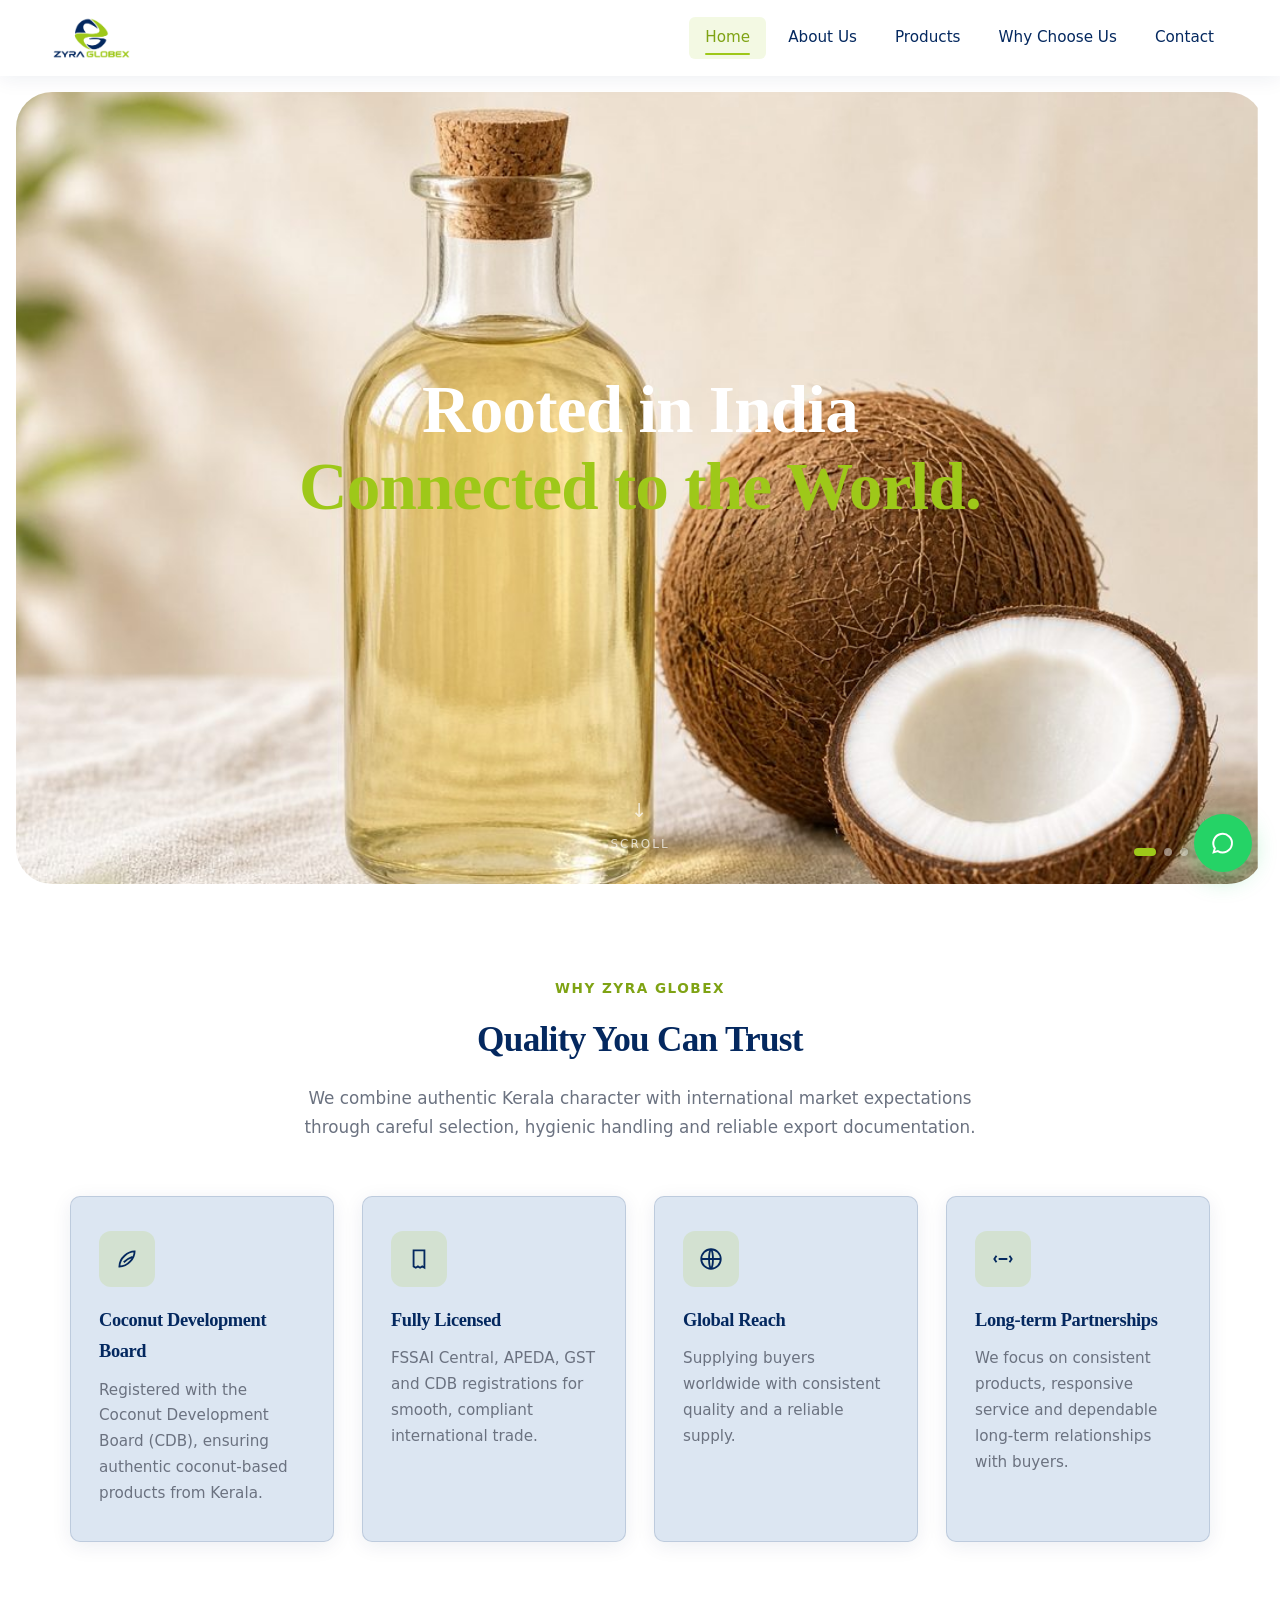
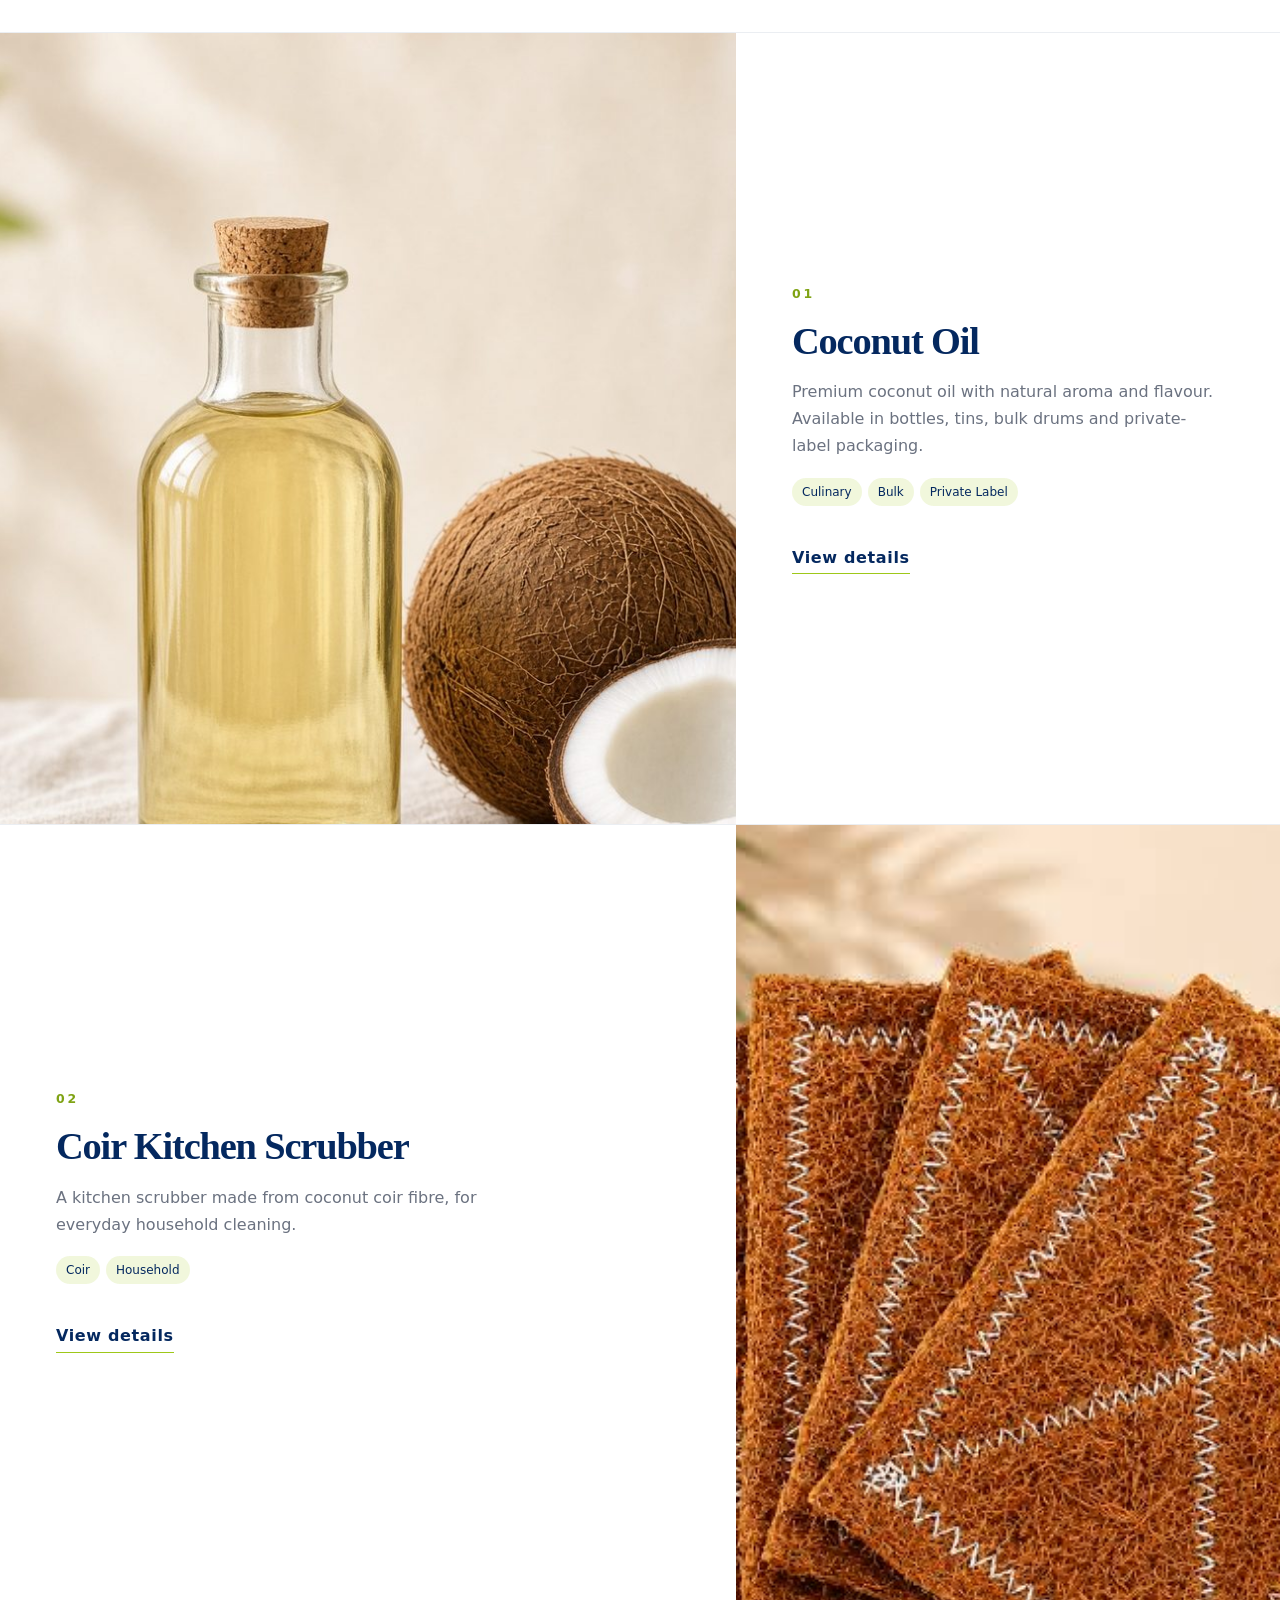
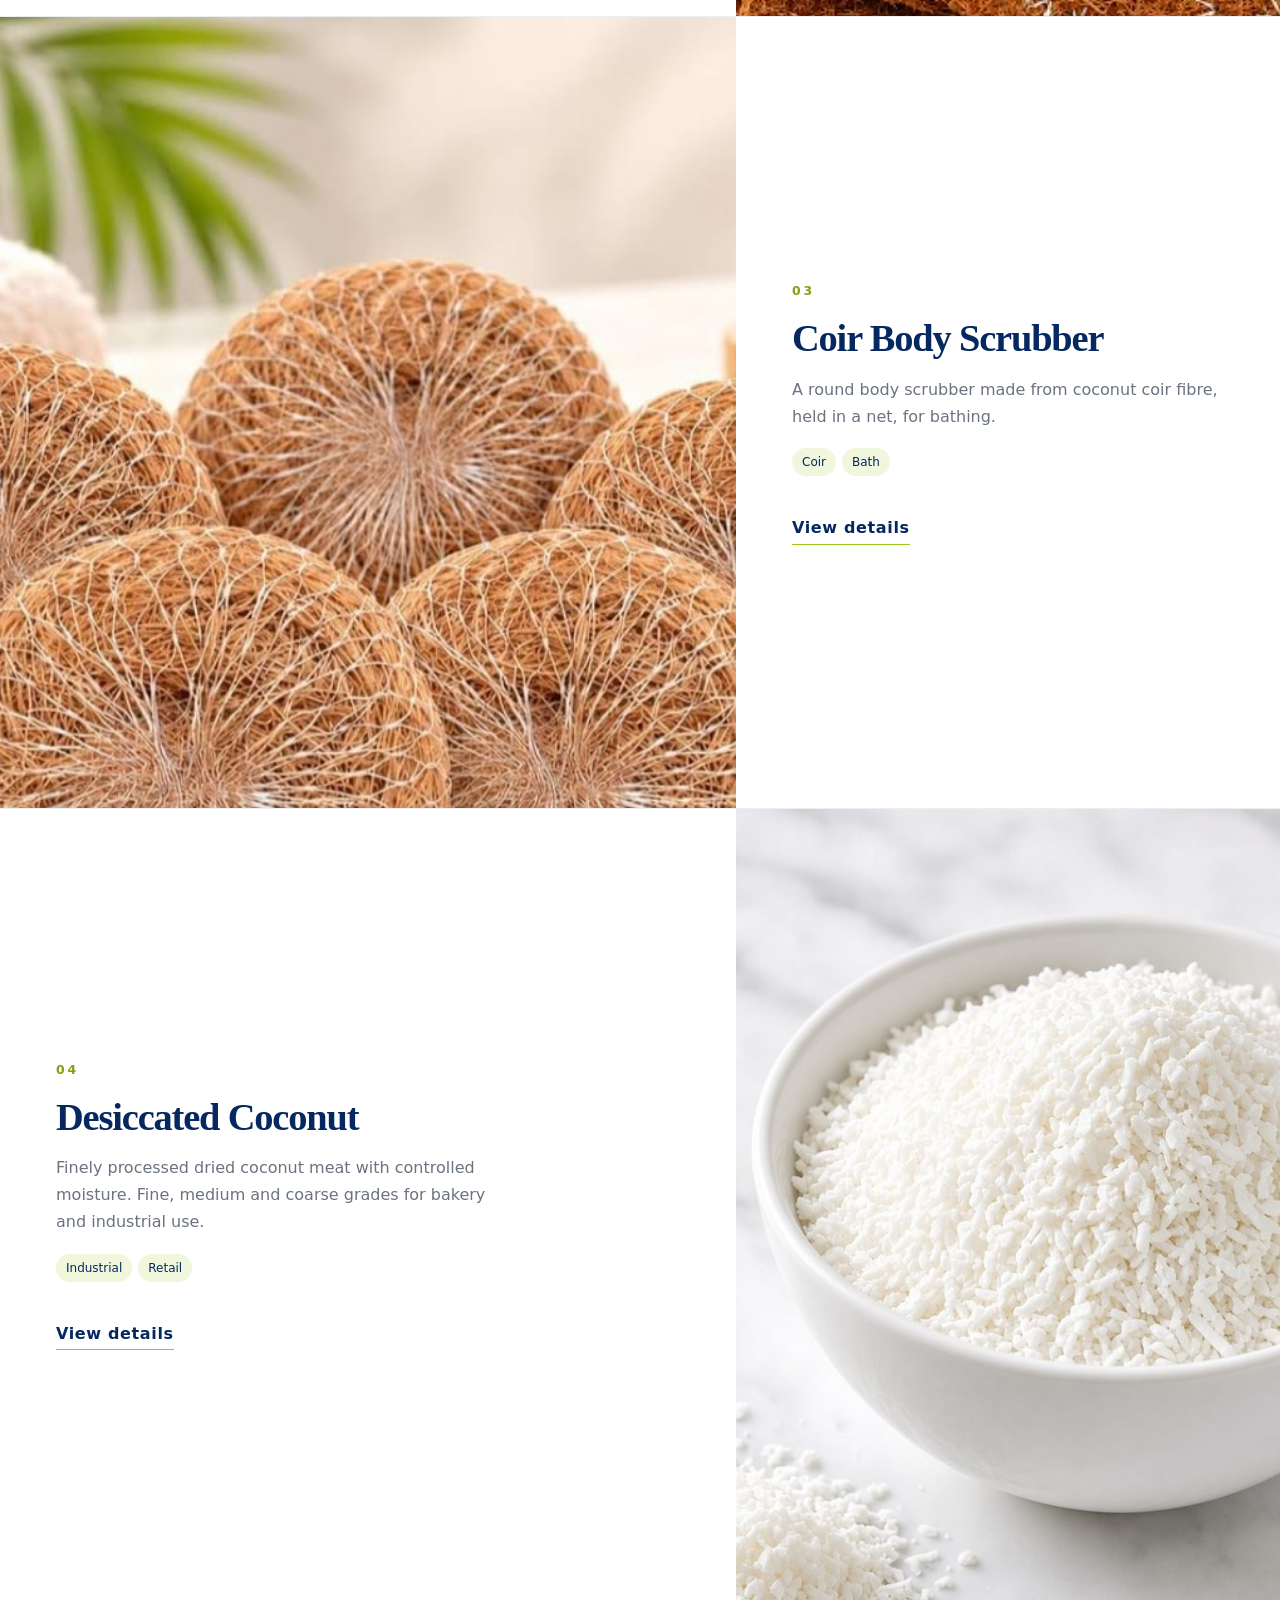
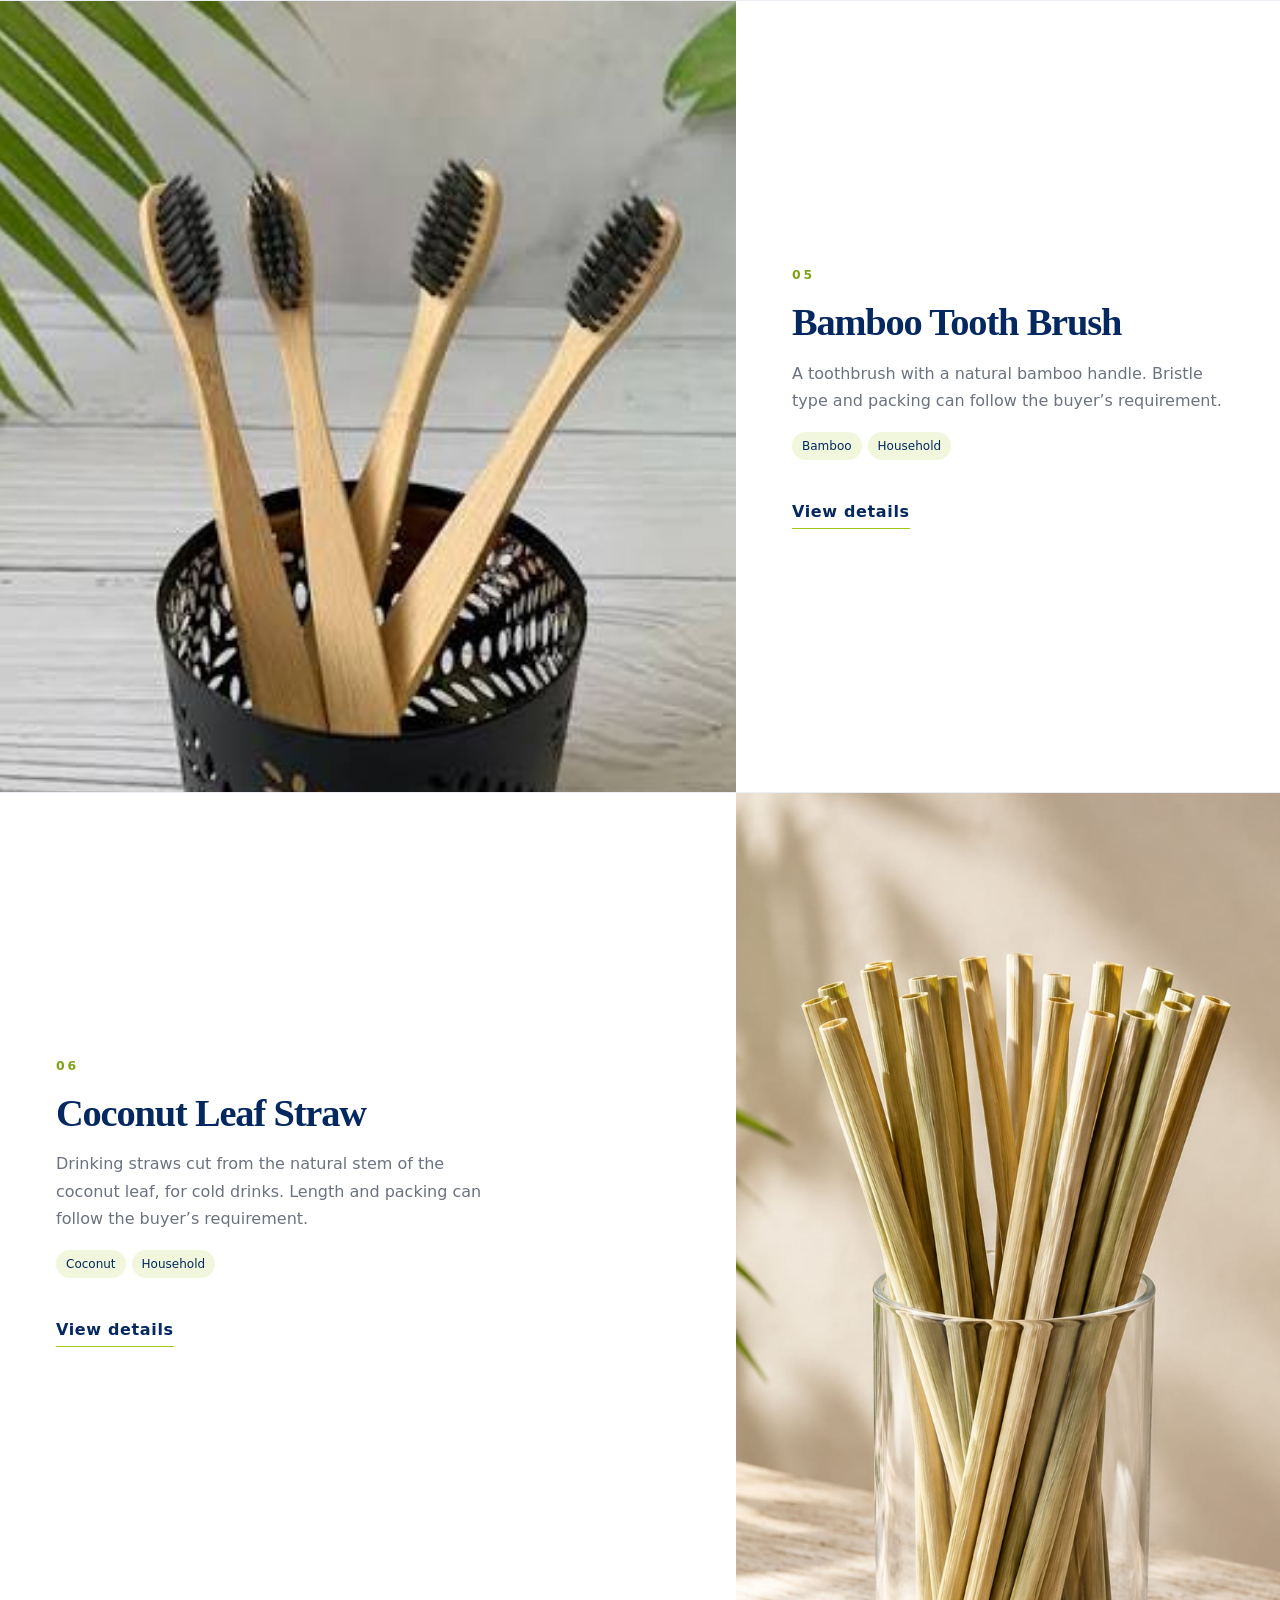
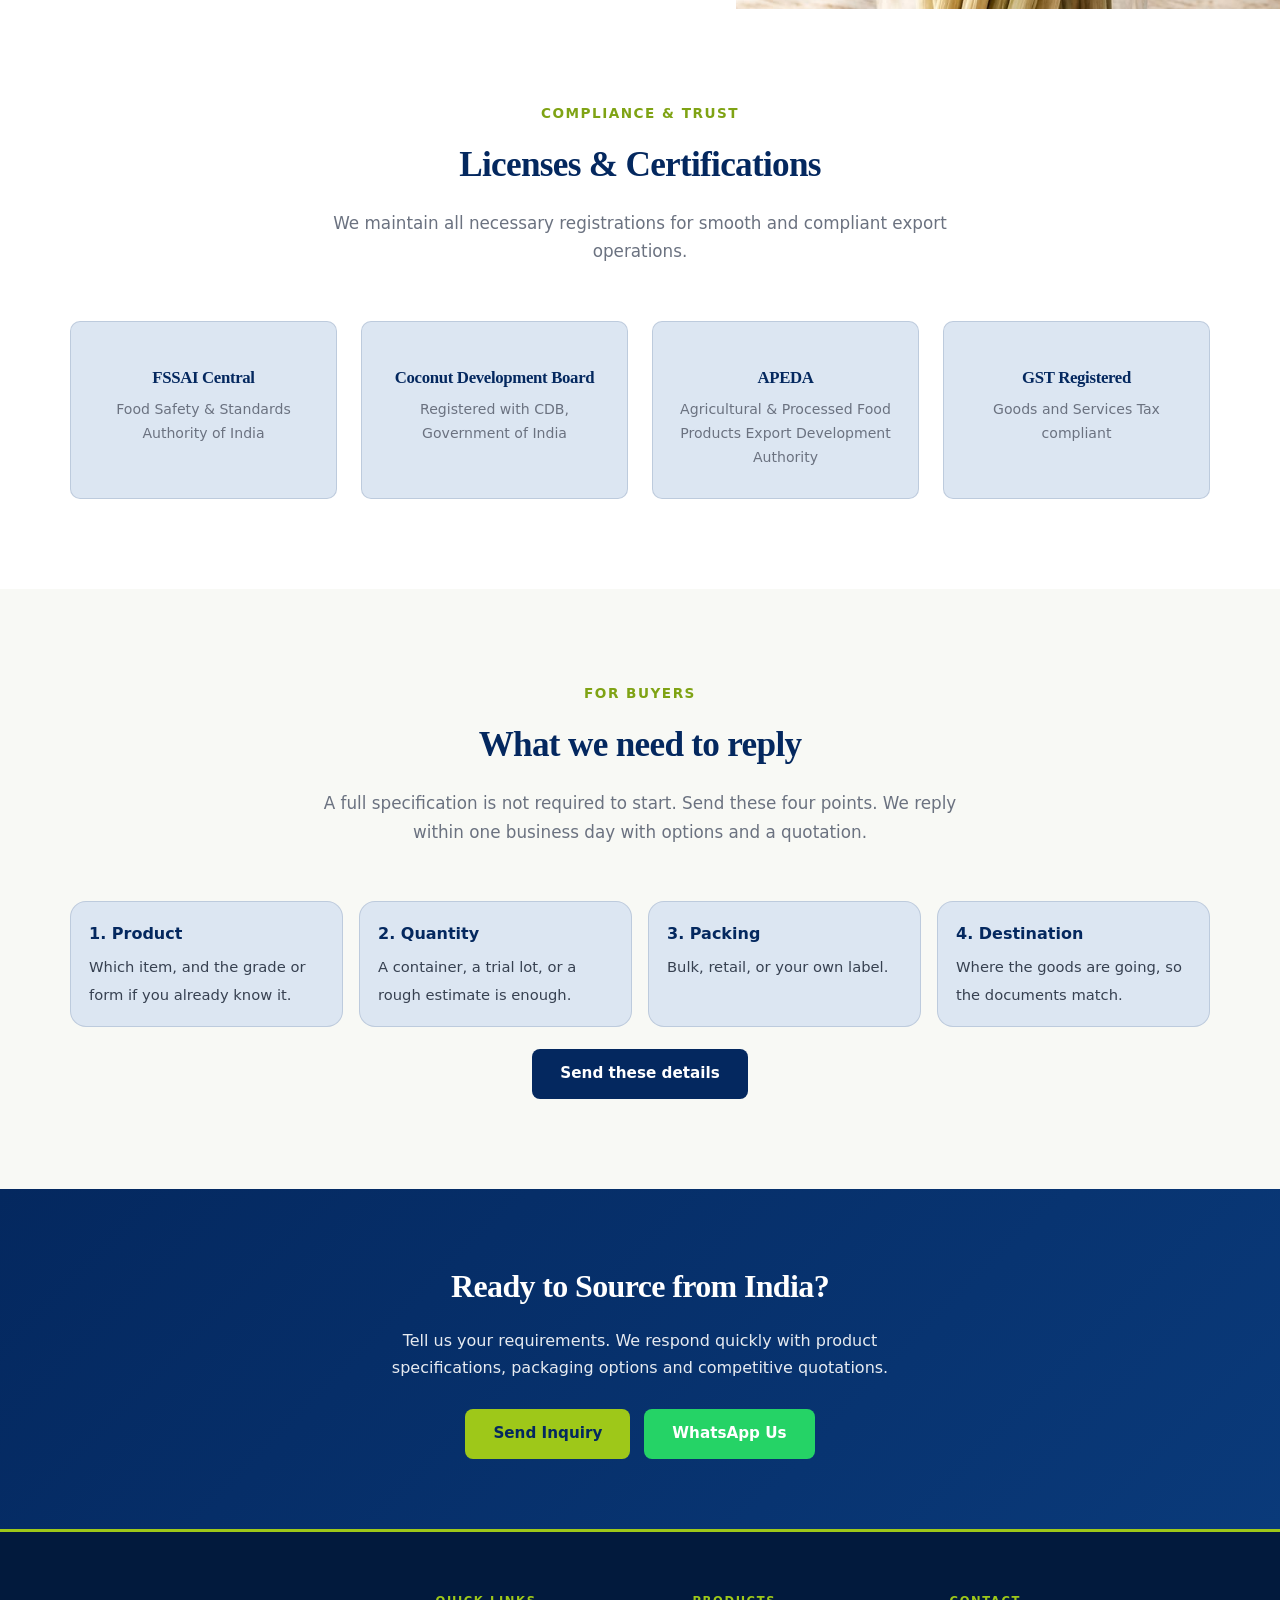
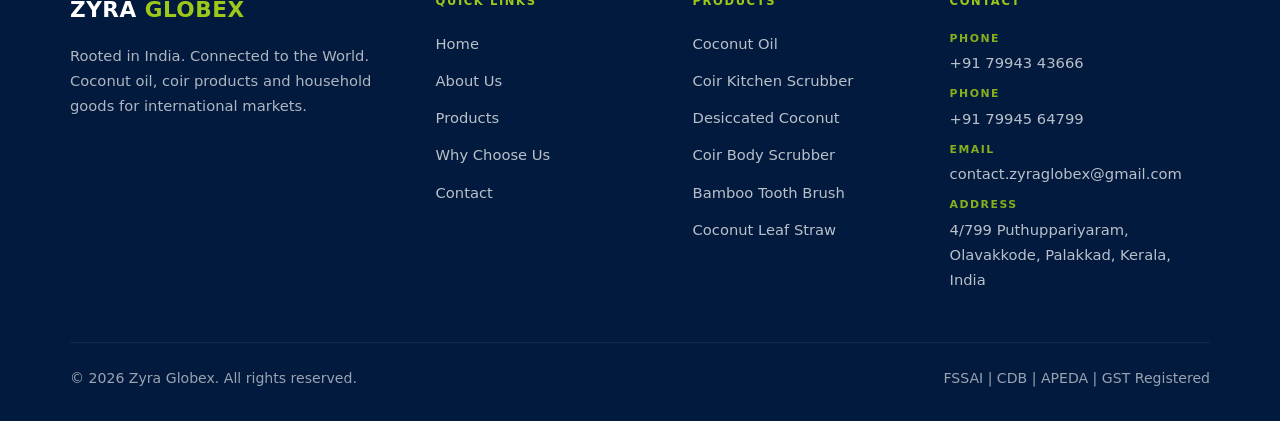
<file: index.html>
<!DOCTYPE html>
<html lang="en">
<head>
  <meta charset="UTF-8">
  <meta name="viewport" content="width=device-width, initial-scale=1.0">
  <meta name="description" content="Zyra Globex - Coconut oil, coir products and household goods for international markets. Registered with Coconut Development Board, FSSAI, APEDA.">
  <meta name="keywords" content="coconut oil export, coir kitchen scrubber, coir body scrubber, desiccated coconut, Kerala export, Zyra Globex, coconut products India">
  <title>Zyra Globex | Coconut Oil, Coir Products and Household Goods</title>
  <link rel="stylesheet" href="css/style.css?v=11">
  <link rel="icon" href="images/logo.png" type="image/png">
<script src="js/open-guard.js"></script>
</head>
<body>
  <div class="opening" id="opening" role="dialog" aria-label="Zyra Globex">
    <div class="opening-bar top"></div>
    <div class="opening-bar bottom"></div>
    <div class="opening-stage">
      <img src="images/logo-full.png" alt="Zyra Globex" class="opening-logo">
    </div>
    <button type="button" class="opening-skip" id="opening-skip">Skip</button>
  </div>


  <!-- Header -->
  <header class="header">
    <div class="container header-inner">
      <a href="index.html" class="logo">
        <img src="images/logo.png" alt="Zyra Globex Logo">
      </a>
      <button class="menu-toggle" aria-label="Toggle menu">
        <span></span><span></span><span></span>
      </button>
      <nav class="nav">
        <a href="index.html" class="active">Home</a>
        <a href="about.html">About Us</a>
        <a href="products.html">Products</a>
        <a href="why-us.html">Why Choose Us</a>
        <a href="contact.html">Contact</a>
      </nav>
    </div>
  </header>

  <!-- Premium Animated Hero -->
  <section class="hero">
    <div class="hero-slides" aria-hidden="true">
      <img class="is-on" src="images/products/coconut-oil.jpg" alt="">
      <img src="images/products/coir-scrubber.jpg" alt="">
      <img src="images/products/coir-body-scrubber.jpg" alt="">
      <img src="images/products/desiccated.jpg" alt="">
      <img src="images/products/bamboo-toothbrush.jpg" alt="">
      <img src="images/products/coconut-leaf-straw.jpg" alt="">
    </div>
    <div class="hero-shade"></div>
    <div class="container">
      <div class="hero-content">
        <h1 class="animate-fade-up delay-1">
          Rooted in India<br><span>Connected to the World.</span>
        </h1>
      </div>
    </div>

    <!-- Scroll indicator -->
    <div class="scroll-indicator">
      <span>↓</span>
      Scroll
    </div>
    <div class="hero-dots" aria-label="Background photos">
      <button type="button" class="is-on" aria-label="Show photo 1"></button>
      <button type="button" aria-label="Show photo 2"></button>
      <button type="button" aria-label="Show photo 3"></button>
      <button type="button" aria-label="Show photo 4"></button>
      <button type="button" aria-label="Show photo 5"></button>
      <button type="button" aria-label="Show photo 6"></button>
    </div>
  </section>

  <!-- Key Features -->
  <section class="section">
    <div class="container">
      <div class="section-header">
        <span class="eyebrow">Why Zyra Globex</span>
        <h2>Quality You Can Trust</h2>
        <p>We combine authentic Kerala character with international market expectations through careful selection, hygienic handling and reliable export documentation.</p>
      </div>
      <div class="features-grid">
        <div class="feature-card">
          <div class="feature-icon mark leaf"></div>
          <h3>Coconut Development Board</h3>
          <p>Registered with the Coconut Development Board (CDB), ensuring authentic coconut-based products from Kerala.</p>
        </div>
        <div class="feature-card">
          <div class="feature-icon mark scroll"></div>
          <h3>Fully Licensed</h3>
          <p>FSSAI Central, APEDA, GST and CDB registrations for smooth, compliant international trade.</p>
        </div>
        <div class="feature-card">
          <div class="feature-icon mark globe"></div>
          <h3>Global Reach</h3>
          <p>Supplying buyers worldwide with consistent quality and a reliable supply.</p>
        </div>
        <div class="feature-card">
          <div class="feature-icon mark hands"></div>
          <h3>Long-term Partnerships</h3>
          <p>We focus on consistent products, responsive service and dependable long-term relationships with buyers.</p>
        </div>
      </div>
    </div>
  </section>

  <section class="chapters" aria-label="Featured products">
    <article class="chapter">
      <a class="chapter-photo" href="products.html#coconut-oil" aria-label="Coconut Oil"><img src="images/products/coconut-oil.jpg" alt=""></a>
      <div class="chapter-copy">
        <span class="chapter-index">01</span>
        <h2>Coconut Oil</h2>
        <p>Premium coconut oil with natural aroma and flavour. Available in bottles, tins, bulk drums and private-label packaging.</p>
        <div class="product-tags"><span class="tag">Culinary</span><span class="tag">Bulk</span><span class="tag">Private Label</span></div>
        <a class="chapter-link" href="products.html#coconut-oil">View details</a>
      </div>
    </article>
    <article class="chapter">
      <a class="chapter-photo" href="products.html#coir-kitchen-scrubber" aria-label="Coir Kitchen Scrubber"><img src="images/products/coir-scrubber.jpg" alt=""></a>
      <div class="chapter-copy">
        <span class="chapter-index">02</span>
        <h2>Coir Kitchen Scrubber</h2>
        <p>A kitchen scrubber made from coconut coir fibre, for everyday household cleaning.</p>
        <div class="product-tags"><span class="tag">Coir</span><span class="tag">Household</span></div>
        <a class="chapter-link" href="products.html#coir-kitchen-scrubber">View details</a>
      </div>
    </article>
    <article class="chapter">
      <a class="chapter-photo" href="products.html#coir-body-scrubber" aria-label="Coir Body Scrubber"><img src="images/products/coir-body-scrubber.jpg" alt=""></a>
      <div class="chapter-copy">
        <span class="chapter-index">03</span>
        <h2>Coir Body Scrubber</h2>
        <p>A round body scrubber made from coconut coir fibre, held in a net, for bathing.</p>
        <div class="product-tags"><span class="tag">Coir</span><span class="tag">Bath</span></div>
        <a class="chapter-link" href="products.html#coir-body-scrubber">View details</a>
      </div>
    </article>
    <article class="chapter">
      <a class="chapter-photo" href="products.html#desiccated-coconut" aria-label="Desiccated Coconut"><img src="images/products/desiccated.jpg" alt=""></a>
      <div class="chapter-copy">
        <span class="chapter-index">04</span>
        <h2>Desiccated Coconut</h2>
        <p>Finely processed dried coconut meat with controlled moisture. Fine, medium and coarse grades for bakery and industrial use.</p>
        <div class="product-tags"><span class="tag">Industrial</span><span class="tag">Retail</span></div>
        <a class="chapter-link" href="products.html#desiccated-coconut">View details</a>
      </div>
    </article>
    <article class="chapter">
      <a class="chapter-photo" href="products.html#bamboo-tooth-brush" aria-label="Bamboo Tooth Brush"><img src="images/products/bamboo-toothbrush.jpg" alt=""></a>
      <div class="chapter-copy">
        <span class="chapter-index">05</span>
        <h2>Bamboo Tooth Brush</h2>
        <p>A toothbrush with a natural bamboo handle. Bristle type and packing can follow the buyer’s requirement.</p>
        <div class="product-tags"><span class="tag">Bamboo</span><span class="tag">Household</span></div>
        <a class="chapter-link" href="products.html#bamboo-tooth-brush">View details</a>
      </div>
    </article>
    <article class="chapter">
      <a class="chapter-photo" href="products.html#coconut-leaf-straw" aria-label="Coconut Leaf Straw"><img src="images/products/coconut-leaf-straw.jpg" alt=""></a>
      <div class="chapter-copy">
        <span class="chapter-index">06</span>
        <h2>Coconut Leaf Straw</h2>
        <p>Drinking straws cut from the natural stem of the coconut leaf, for cold drinks. Length and packing can follow the buyer’s requirement.</p>
        <div class="product-tags"><span class="tag">Coconut</span><span class="tag">Household</span></div>
        <a class="chapter-link" href="products.html#coconut-leaf-straw">View details</a>
      </div>
    </article>
  </section>

  <!-- Certifications Preview -->
  <section class="section">
    <div class="container">
      <div class="section-header">
        <span class="eyebrow">Compliance & Trust</span>
        <h2>Licenses & Certifications</h2>
        <p>We maintain all necessary registrations for smooth and compliant export operations.</p>
      </div>
      <div class="certs-grid">
        <div class="cert-card">
          <div class="cert-icon mark doc"></div>
          <h3>FSSAI Central</h3>
          <p>Food Safety & Standards Authority of India</p>
        </div>
        <div class="cert-card">
          <div class="cert-icon mark leaf"></div>
          <h3>Coconut Development Board</h3>
          <p>Registered with CDB, Government of India</p>
        </div>
        <div class="cert-card">
          <div class="cert-icon mark globe"></div>
          <h3>APEDA</h3>
          <p>Agricultural & Processed Food Products Export Development Authority</p>
        </div>
        <div class="cert-card">
          <div class="cert-icon mark scroll"></div>
          <h3>GST Registered</h3>
          <p>Goods and Services Tax compliant</p>
        </div>
      </div>
    </div>
  </section>

  <section class="section section-alt">
    <div class="container">
      <div class="section-header">
        <span class="eyebrow">For buyers</span>
        <h2>What we need to reply</h2>
        <p>A full specification is not required to start. Send these four points. We reply within one business day with options and a quotation.</p>
      </div>
      <div class="need-grid">
        <div><strong>1. Product</strong><span>Which item, and the grade or form if you already know it.</span></div>
        <div><strong>2. Quantity</strong><span>A container, a trial lot, or a rough estimate is enough.</span></div>
        <div><strong>3. Packing</strong><span>Bulk, retail, or your own label.</span></div>
        <div><strong>4. Destination</strong><span>Where the goods are going, so the documents match.</span></div>
      </div>
      <div class="need-action"><a class="btn btn-primary" href="contact.html">Send these details</a></div>
    </div>
  </section>

  <!-- CTA -->
  <section class="cta-banner">
    <div class="container">
      <h2>Ready to Source from India?</h2>
      <p>Tell us your requirements. We respond quickly with product specifications, packaging options and competitive quotations.</p>
      <div class="cta-buttons">
        <a href="contact.html" class="btn btn-green">Send Inquiry</a>
        <a href="https://wa.me/917994343666" target="_blank" rel="noopener noreferrer" class="btn btn-whatsapp">WhatsApp Us</a>
      </div>
    </div>
  </section>

  <!-- Footer -->
  <footer class="footer">
    <div class="container">
      <div class="footer-grid">
        <div class="footer-brand">
          <a href="index.html" class="logo-text">ZYRA <span>GLOBEX</span></a>
          <p>Rooted in India. Connected to the World.<br>Coconut oil, coir products and household goods for international markets.</p>
        </div>
        <div>
          <h4>Quick Links</h4>
          <ul>
            <li><a href="index.html">Home</a></li>
            <li><a href="about.html">About Us</a></li>
            <li><a href="products.html">Products</a></li>
            <li><a href="why-us.html">Why Choose Us</a></li>
            <li><a href="contact.html">Contact</a></li>
          </ul>
        </div>
        <div>
          <h4>Products</h4>
          <ul>
            <li><a href="products.html#coconut-oil">Coconut Oil</a></li>
            <li><a href="products.html#coir-kitchen-scrubber">Coir Kitchen Scrubber</a></li>
            <li><a href="products.html#desiccated-coconut">Desiccated Coconut</a></li>
            <li><a href="products.html#coir-body-scrubber">Coir Body Scrubber</a></li>
            <li><a href="products.html#bamboo-tooth-brush">Bamboo Tooth Brush</a></li>
            <li><a href="products.html#coconut-leaf-straw">Coconut Leaf Straw</a></li>
          </ul>
        </div>
        <div class="footer-contact">
          <h4>Contact</h4>
          <p><span class="foot-label">Phone</span><a href="tel:+917994343666">+91 79943 43666</a></p>
          <p><span class="foot-label">Phone</span><a href="tel:+917994564799">+91 79945 64799</a></p>
          <p><span class="foot-label">Email</span><a href="mailto:contact.zyraglobex@gmail.com">contact.zyraglobex@gmail.com</a></p>
          <p><span class="foot-label">Address</span>4/799 Puthuppariyaram, Olavakkode, Palakkad, Kerala, India</p>
        </div>
      </div>
      <div class="footer-bottom">
        <span>© 2026 Zyra Globex. All rights reserved.</span>
        <span>FSSAI | CDB | APEDA | GST Registered</span>
      </div>
    </div>
  </footer>

  <!-- Floating WhatsApp Button -->
  <a href="https://wa.me/917994343666" target="_blank" rel="noopener noreferrer" class="floating-whatsapp" title="Chat on WhatsApp" aria-label="Chat on WhatsApp">
    <svg viewBox="0 0 24 24" aria-hidden="true"><path d="M5 16.5 4 20l3.6-1A8 8 0 1 0 5 16.5z"/></svg>
  </a>

  <script src="js/main.js?v=7"></script>
</body>
</html>
</file>
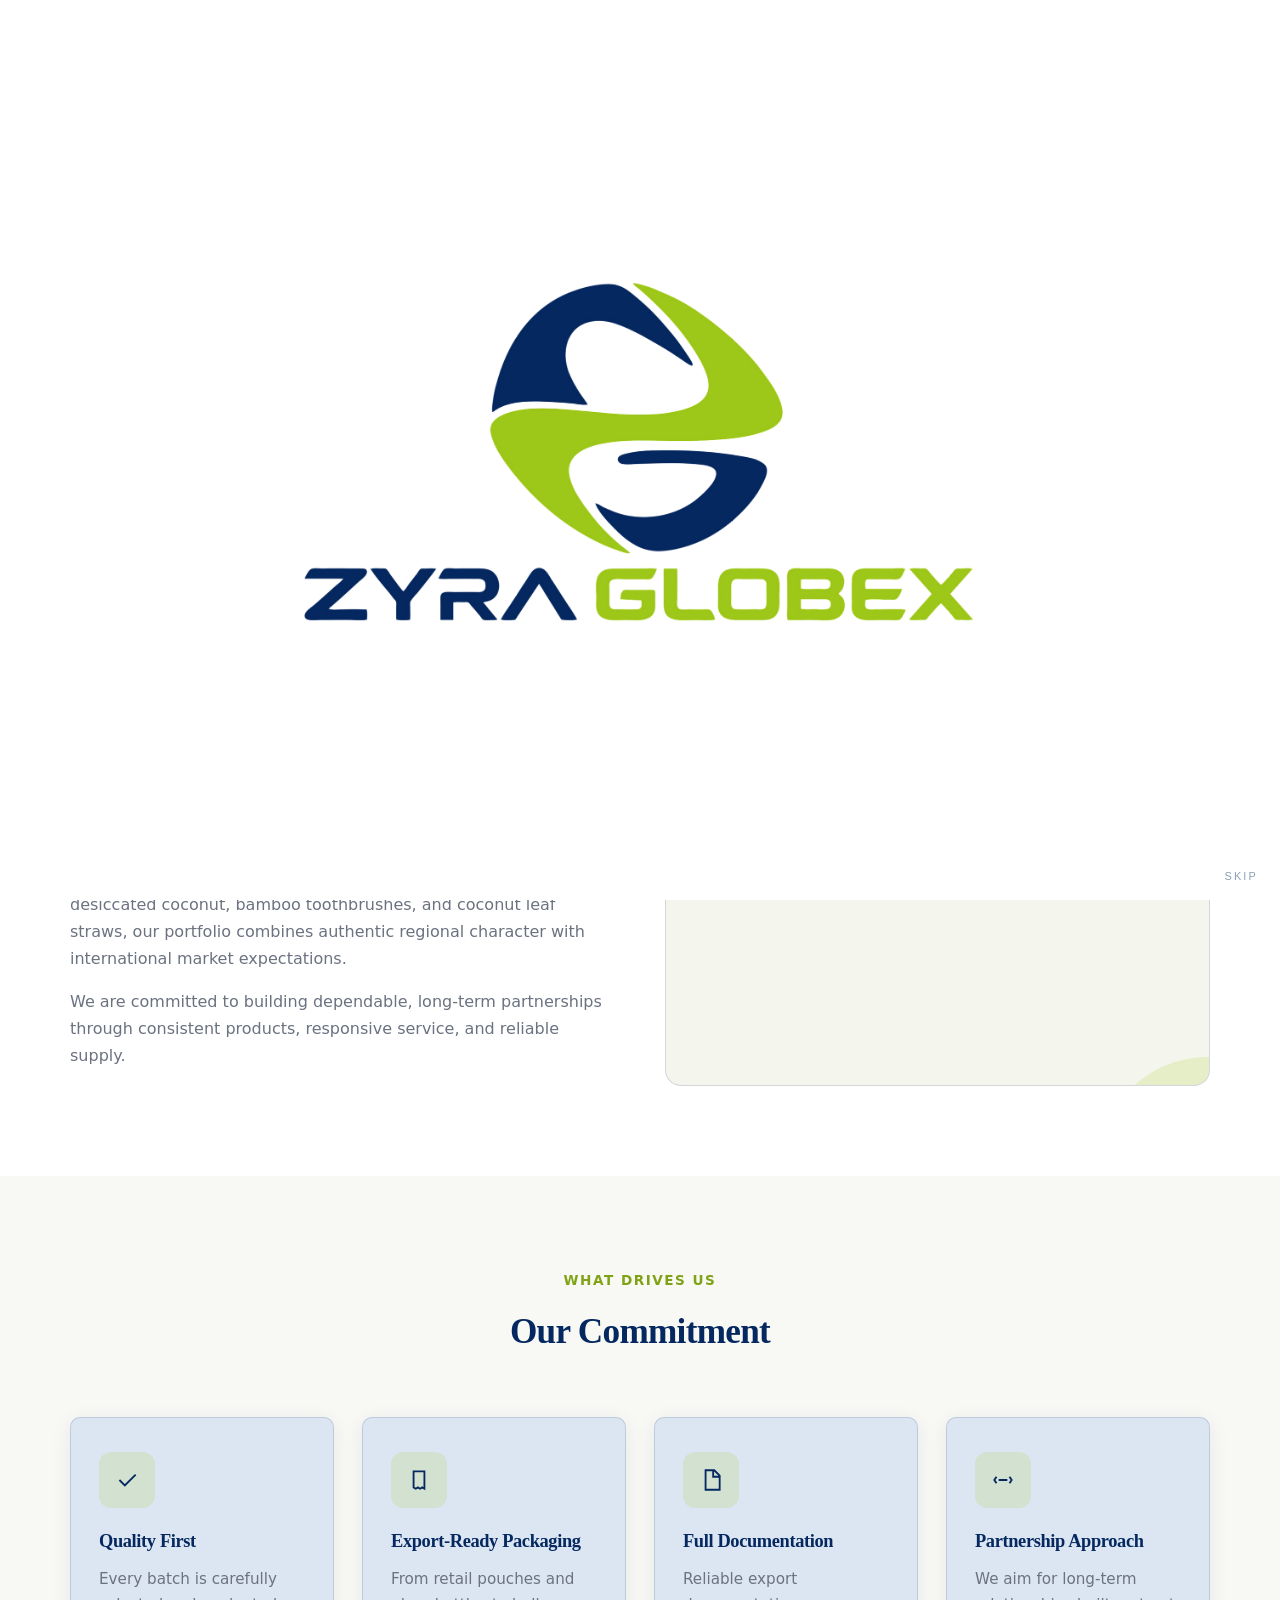
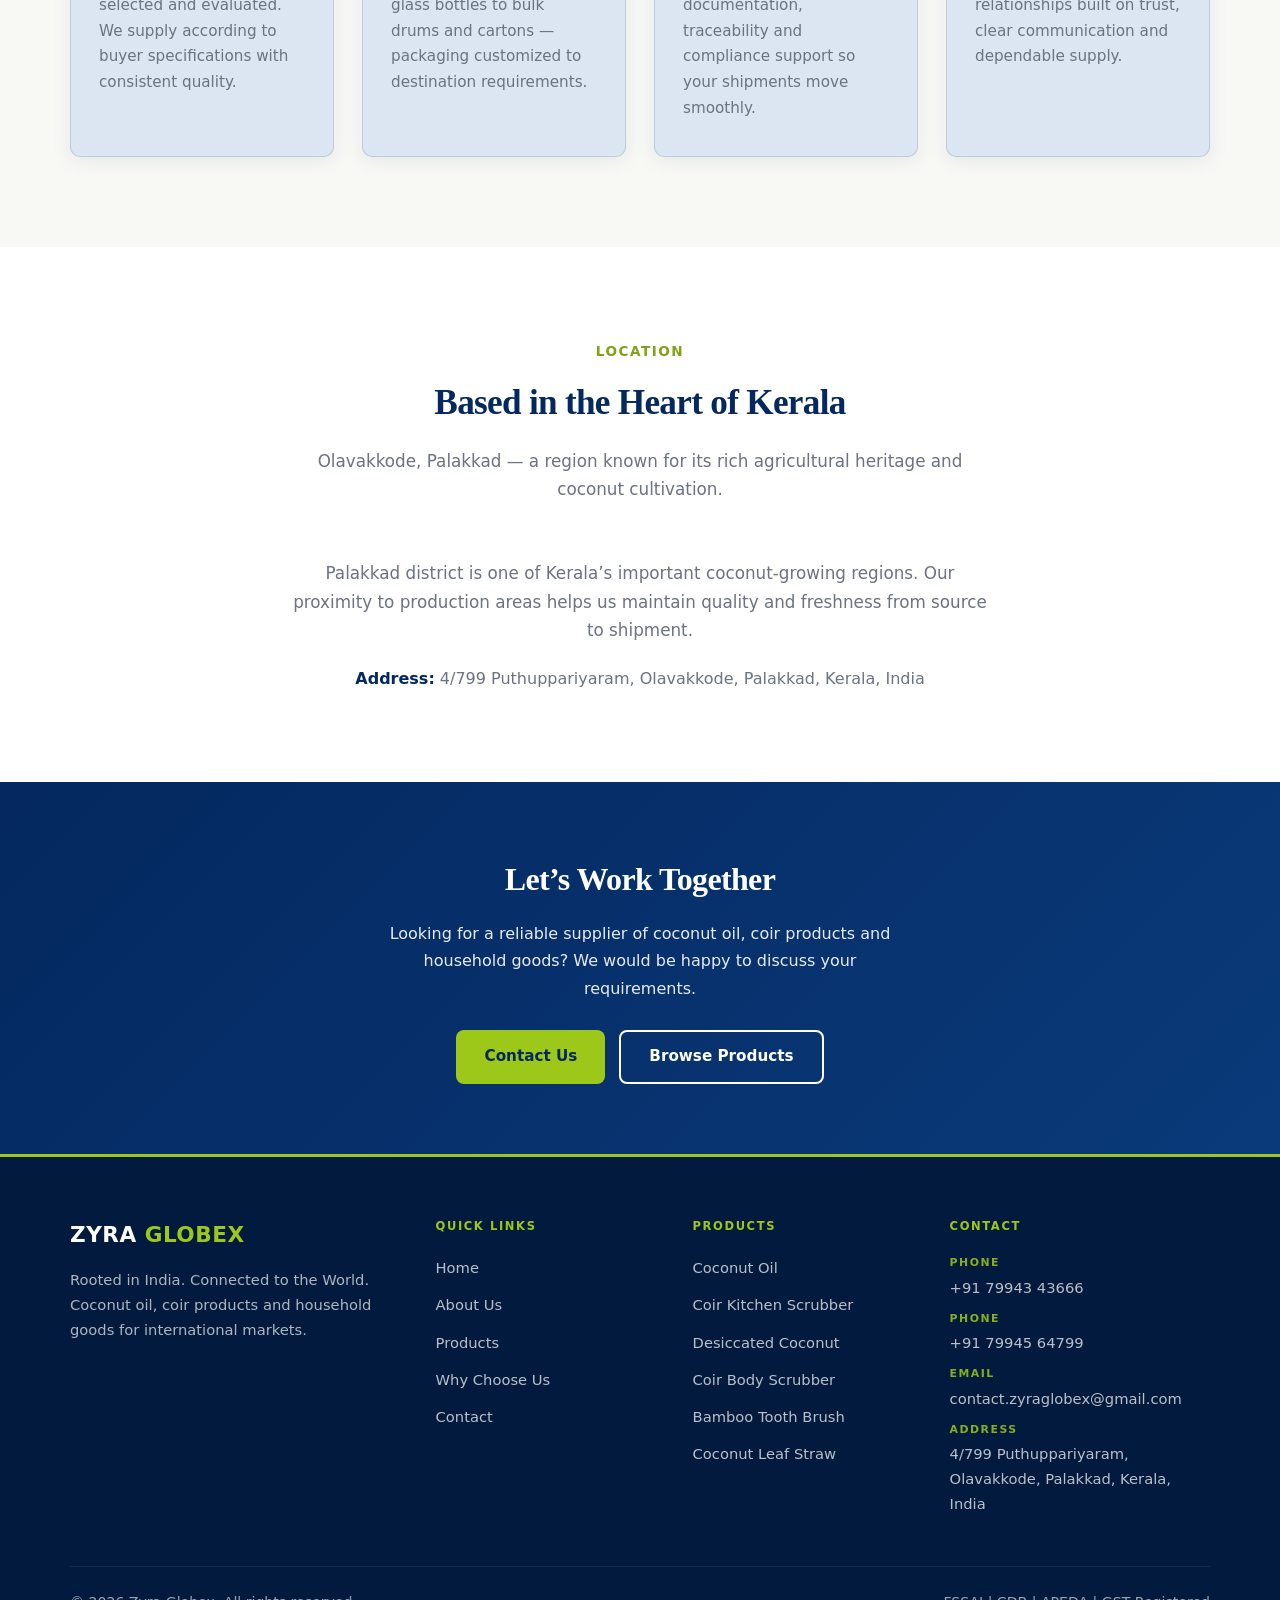
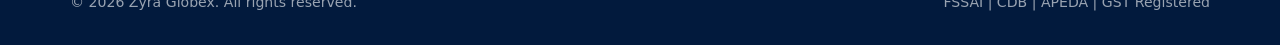
<file: about.html>
<!DOCTYPE html>
<html lang="en">
<head>
  <meta charset="UTF-8">
  <meta name="viewport" content="width=device-width, initial-scale=1.0">
  <meta name="description" content="About Zyra Globex - Connecting carefully selected products from India with discerning buyers worldwide. Based in Palakkad, registered with Coconut Development Board.">
  <title>About Us | Zyra Globex</title>
  <link rel="stylesheet" href="css/style.css">
  <link rel="icon" href="images/logo.png" type="image/png">
<script src="js/open-guard.js"></script>
</head>
<body>
  <div class="opening" id="opening" role="dialog" aria-label="Zyra Globex">
    <div class="opening-bar top"></div>
    <div class="opening-bar bottom"></div>
    <div class="opening-stage">
      <img src="images/logo-full.png" alt="Zyra Globex" class="opening-logo">
    </div>
    <button type="button" class="opening-skip" id="opening-skip">Skip</button>
  </div>


  <header class="header">
    <div class="container header-inner">
      <a href="index.html" class="logo">
        <img src="images/logo.png" alt="Zyra Globex Logo">
      </a>
      <button class="menu-toggle" aria-label="Toggle menu">
        <span></span><span></span><span></span>
      </button>
      <nav class="nav">
        <a href="index.html">Home</a>
        <a href="about.html" class="active">About Us</a>
        <a href="products.html">Products</a>
        <a href="why-us.html">Why Choose Us</a>
        <a href="contact.html">Contact</a>
      </nav>
    </div>
  </header>

  <section class="page-hero">
    <div class="container">
      <h1>About Zyra Globex</h1>
      <p>Rooted in India. Connected to the World.</p>
    </div>
  </section>

  <section class="section">
    <div class="container">
      <div class="about-grid">
        <div class="about-text">
          <h2>Our Vision</h2>
          <p>Zyra Globex was established with a clear vision: to connect carefully selected products from India with discerning buyers and markets worldwide.</p>
          <p>We focus on coconut oil, coir products, and household goods, selecting products based on their quality, consistency, and market suitability.</p>
          <p>Our products are sourced through a trusted network of established production partners and undergo careful selection and quality evaluation before shipment. We place strong emphasis on product specifications, hygienic handling, appropriate packaging, traceability, and reliable export documentation.</p>
          <p>From coconut oil and coir kitchen scrubbers to coir body scrubbers, desiccated coconut, bamboo toothbrushes, and coconut leaf straws, our portfolio combines authentic regional character with international market expectations.</p>
          <p>We are committed to building dependable, long-term partnerships through consistent products, responsive service, and reliable supply.</p>
        </div>
        <div class="about-image">
          <img src="images/logo.png" alt="Zyra Globex">
        </div>
      </div>
    </div>
  </section>

  <section class="section section-alt">
    <div class="container">
      <div class="section-header">
        <span class="eyebrow">What Drives Us</span>
        <h2>Our Commitment</h2>
      </div>
      <div class="features-grid">
        <div class="feature-card">
          <div class="feature-icon mark check"></div>
          <h3>Quality First</h3>
          <p>Every batch is carefully selected and evaluated. We supply according to buyer specifications with consistent quality.</p>
        </div>
        <div class="feature-card">
          <div class="feature-icon mark scroll"></div>
          <h3>Export-Ready Packaging</h3>
          <p>From retail pouches and glass bottles to bulk drums and cartons — packaging customized to destination requirements.</p>
        </div>
        <div class="feature-card">
          <div class="feature-icon mark doc"></div>
          <h3>Full Documentation</h3>
          <p>Reliable export documentation, traceability and compliance support so your shipments move smoothly.</p>
        </div>
        <div class="feature-card">
          <div class="feature-icon mark hands"></div>
          <h3>Partnership Approach</h3>
          <p>We aim for long-term relationships built on trust, clear communication and dependable supply.</p>
        </div>
      </div>
    </div>
  </section>

  <section class="section">
    <div class="container">
      <div class="section-header">
        <span class="eyebrow">Location</span>
        <h2>Based in the Heart of Kerala</h2>
        <p>Olavakkode, Palakkad — a region known for its rich agricultural heritage and coconut cultivation.</p>
      </div>
      <div style="max-width: 700px; margin: 0 auto; text-align: center; color: var(--gray);">
        <p style="font-size: 1.05rem; margin-bottom: 20px;">Palakkad district is one of Kerala’s important coconut-growing regions. Our proximity to production areas helps us maintain quality and freshness from source to shipment.</p>
        <p><strong style="color: var(--navy);">Address:</strong> 4/799 Puthuppariyaram, Olavakkode, Palakkad, Kerala, India</p>
      </div>
    </div>
  </section>

  <section class="cta-banner">
    <div class="container">
      <h2>Let’s Work Together</h2>
      <p>Looking for a reliable supplier of coconut oil, coir products and household goods? We would be happy to discuss your requirements.</p>
      <div class="cta-buttons">
        <a href="contact.html" class="btn btn-green">Contact Us</a>
        <a href="products.html" class="btn btn-outline" style="border-color: white; color: white;">Browse Products</a>
      </div>
    </div>
  </section>

  <footer class="footer">
    <div class="container">
      <div class="footer-grid">
        <div class="footer-brand">
          <a href="index.html" class="logo-text">ZYRA <span>GLOBEX</span></a>
          <p>Rooted in India. Connected to the World.<br>Coconut oil, coir products and household goods for international markets.</p>
        </div>
        <div>
          <h4>Quick Links</h4>
          <ul>
            <li><a href="index.html">Home</a></li>
            <li><a href="about.html">About Us</a></li>
            <li><a href="products.html">Products</a></li>
            <li><a href="why-us.html">Why Choose Us</a></li>
            <li><a href="contact.html">Contact</a></li>
          </ul>
        </div>
        <div>
          <h4>Products</h4>
          <ul>
            <li><a href="products.html#coconut-oil">Coconut Oil</a></li>
            <li><a href="products.html#coir-kitchen-scrubber">Coir Kitchen Scrubber</a></li>
            <li><a href="products.html#desiccated-coconut">Desiccated Coconut</a></li>
            <li><a href="products.html#coir-body-scrubber">Coir Body Scrubber</a></li>
            <li><a href="products.html#bamboo-tooth-brush">Bamboo Tooth Brush</a></li>
            <li><a href="products.html#coconut-leaf-straw">Coconut Leaf Straw</a></li>
          </ul>
        </div>
        <div class="footer-contact">
          <h4>Contact</h4>
          <p><span class="foot-label">Phone</span><a href="tel:+917994343666">+91 79943 43666</a></p>
          <p><span class="foot-label">Phone</span><a href="tel:+917994564799">+91 79945 64799</a></p>
          <p><span class="foot-label">Email</span><a href="mailto:contact.zyraglobex@gmail.com">contact.zyraglobex@gmail.com</a></p>
          <p><span class="foot-label">Address</span>4/799 Puthuppariyaram, Olavakkode, Palakkad, Kerala, India</p>
        </div>
      </div>
      <div class="footer-bottom">
        <span>© 2026 Zyra Globex. All rights reserved.</span>
        <span>FSSAI | CDB | APEDA | GST Registered</span>
      </div>
    </div>
  </footer>

  <script src="js/main.js?v=7"></script>
</body>
</html>
</file>
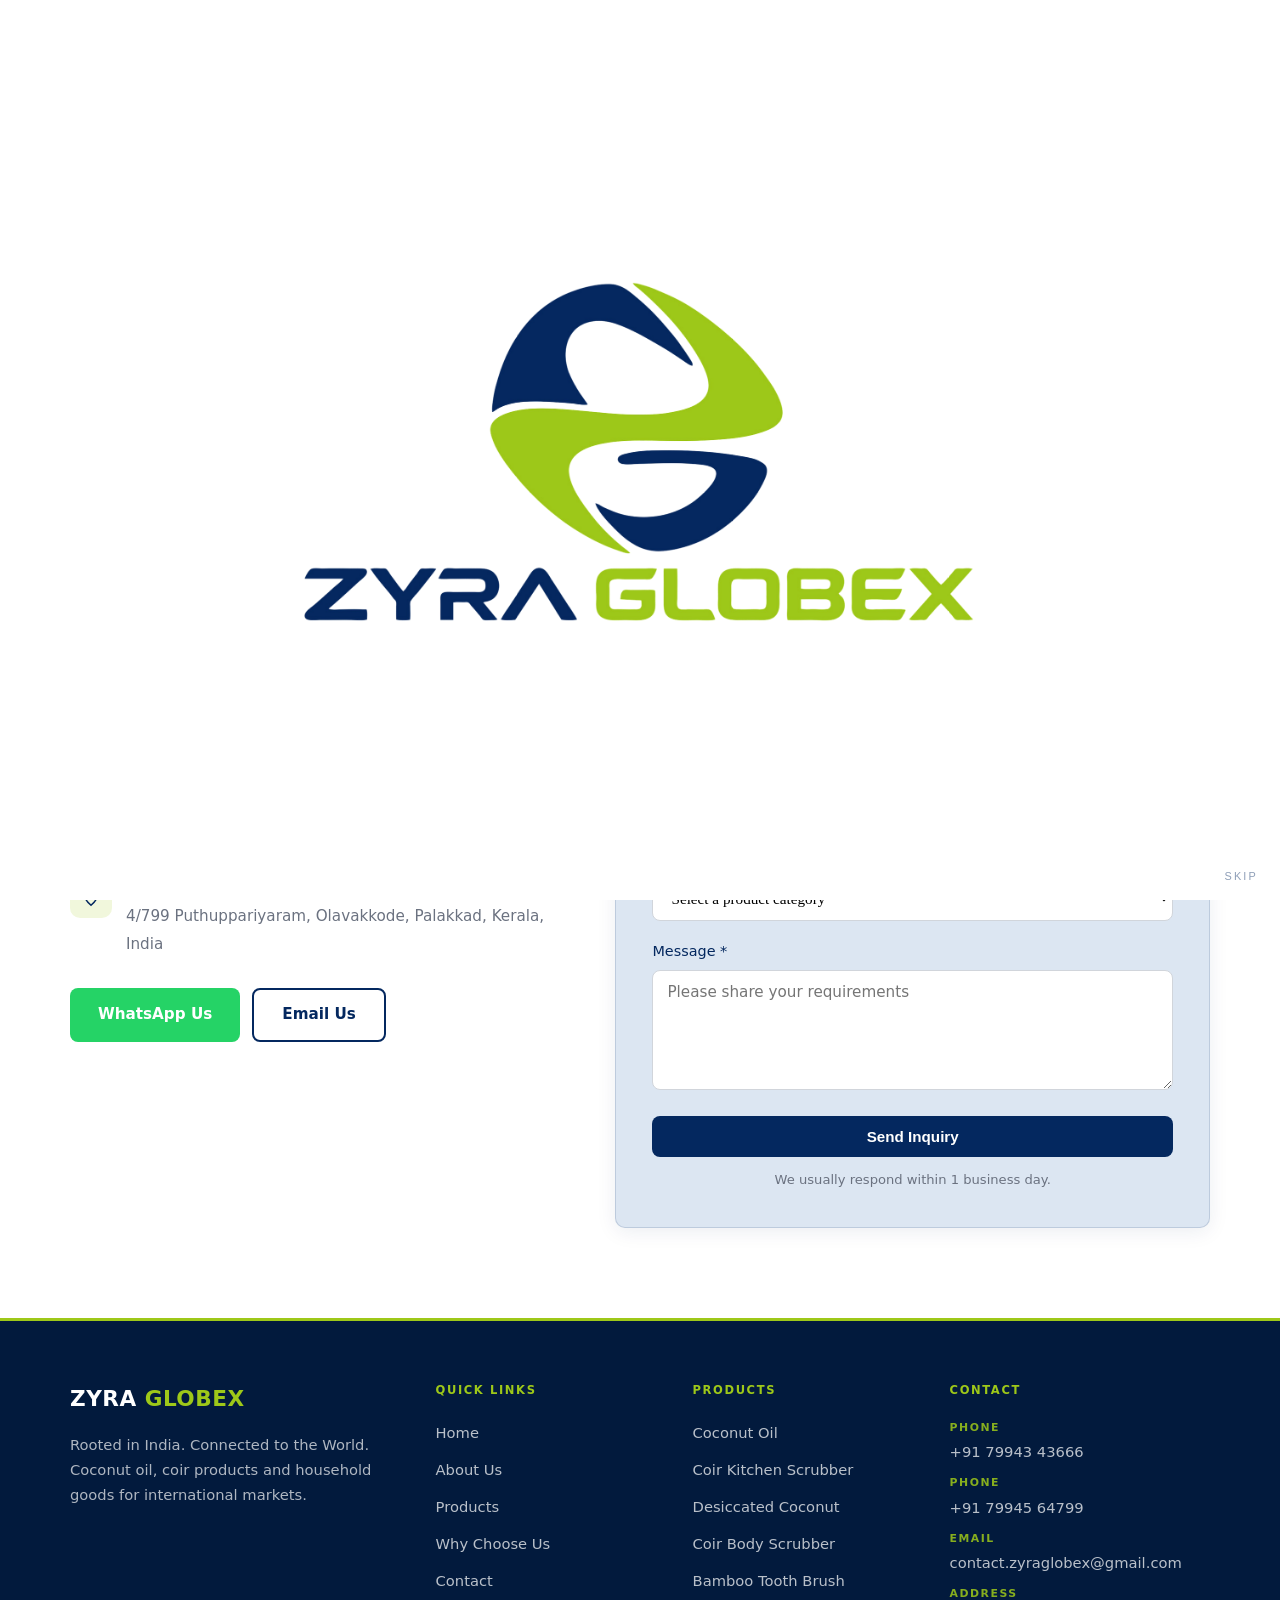
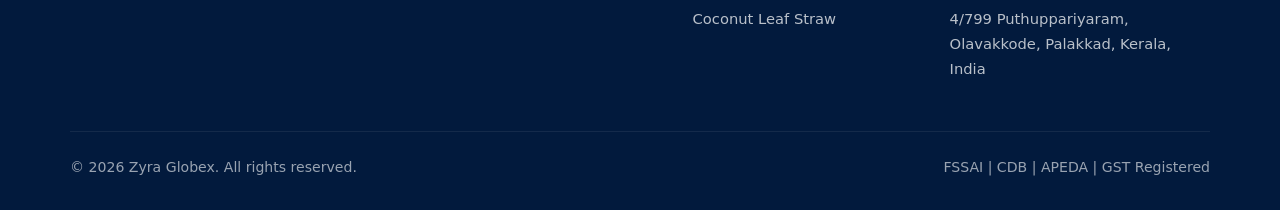
<file: contact.html>
<!DOCTYPE html>
<html lang="en">
<head>
  <meta charset="UTF-8">
  <meta name="viewport" content="width=device-width, initial-scale=1.0">
  <meta name="description" content="Contact Zyra Globex - Request a quotation for coconut products, coir scrubbers, bamboo tooth brushes and coconut leaf straws. WhatsApp +91 79943 43666">
  <title>Contact / Inquiry | Zyra Globex</title>
  <link rel="stylesheet" href="css/style.css">
  <link rel="icon" href="images/logo.png" type="image/png">
<script src="js/open-guard.js"></script>
</head>
<body>
  <div class="opening" id="opening" role="dialog" aria-label="Zyra Globex">
    <div class="opening-bar top"></div>
    <div class="opening-bar bottom"></div>
    <div class="opening-stage">
      <img src="images/logo-full.png" alt="Zyra Globex" class="opening-logo">
    </div>
    <button type="button" class="opening-skip" id="opening-skip">Skip</button>
  </div>


  <header class="header">
    <div class="container header-inner">
      <a href="index.html" class="logo">
        <img src="images/logo.png" alt="Zyra Globex Logo">
      </a>
      <button class="menu-toggle" aria-label="Toggle menu">
        <span></span><span></span><span></span>
      </button>
      <nav class="nav">
        <a href="index.html">Home</a>
        <a href="about.html">About Us</a>
        <a href="products.html">Products</a>
        <a href="why-us.html">Why Choose Us</a>
        <a href="contact.html" class="active">Contact</a>
      </nav>
    </div>
  </header>

  <section class="page-hero">
    <div class="container">
      <h1>Contact Us</h1>
      <p>We respond quickly to product inquiries and quotation requests.</p>
    </div>
  </section>

  <section class="section">
    <div class="container">
      <div class="contact-grid">

        <!-- Contact Info -->
        <div class="contact-info">
          <h2>Let's Build a Global Partnership</h2>
          <p>We connect international buyers with quality products sourced from India. Contact us for product details, specifications, bulk orders, and export quotations. Our team is ready to understand your requirements and help you find the right products for your market.</p>

          <div class="contact-details">
            <div class="contact-item">
              <div class="icon mark phone"></div>
              <div>
                <strong>Phone / WhatsApp</strong>
                <span><a href="tel:+917994343666">+91 79943 43666</a></span><br>
                <span><a href="tel:+917994564799">+91 79945 64799</a></span>
              </div>
            </div>
            <div class="contact-item">
              <div class="icon mark mail"></div>
              <div>
                <strong>Email</strong>
                <span><a href="mailto:contact.zyraglobex@gmail.com">contact.zyraglobex@gmail.com</a></span>
              </div>
            </div>
            <div class="contact-item">
              <div class="icon mark pin"></div>
              <div>
                <strong>Address</strong>
                <span>4/799 Puthuppariyaram, Olavakkode, Palakkad, Kerala, India</span>
              </div>
            </div>
          </div>

          <div style="display: flex; flex-wrap: wrap; gap: 12px; margin-bottom: 28px;">
            <a href="https://wa.me/917994343666" target="_blank" rel="noopener noreferrer" class="btn btn-whatsapp">WhatsApp Us</a>
            <a href="mailto:contact.zyraglobex@gmail.com" class="btn btn-outline">Email Us</a>
          </div>
        </div>

        <!-- Inquiry form -->
        <div class="contact-form">
          <h3>Send an Inquiry</h3>
          <form name="inquiry" id="inquiry-form">
            <input type="hidden" name="_subject" value="Zyra Globex website inquiry">
            <input type="hidden" name="_template" value="table">
            <input type="text" name="_honey" class="hp-field" tabindex="-1" autocomplete="off" aria-hidden="true">
            <p style="display: none;">
              <label>Don’t fill this out: <input name="bot-field" tabindex="-1" autocomplete="off"></label>
            </p>

            <div class="form-row">
              <div class="form-group">
                <label for="name">Your Name *</label>
                <input type="text" id="name" name="name" required maxlength="80" autocomplete="name" placeholder="Full name">
              </div>
              <div class="form-group">
                <label for="company">Company Name</label>
                <input type="text" id="company" name="company" maxlength="120" autocomplete="organization" placeholder="Company / Organisation">
              </div>
            </div>

            <div class="form-row">
              <div class="form-group">
                <label for="email">Email *</label>
                <input type="email" id="email" name="email" required maxlength="120" autocomplete="email" placeholder="your@email.com">
              </div>
              <div class="form-group">
                <label for="phone">Phone / WhatsApp</label>
                <input type="tel" id="phone" name="phone" maxlength="40" autocomplete="tel" placeholder="+Country code number">
              </div>
            </div>

            <div class="form-group">
              <label for="country">Destination *</label>
              <input type="text" id="country" name="country" required maxlength="80" placeholder="e.g. United Arab Emirates">
            </div>

            <div class="form-group">
              <label for="products">Products of Interest</label>
              <select id="products" name="products">
                <option value="">Select a product category</option>
                <option value="Coconut Oil">Coconut Oil</option>
                <option value="Coir Kitchen Scrubber">Coir Kitchen Scrubber</option>
                <option value="Coir Body Scrubber">Coir Body Scrubber</option>
                <option value="Desiccated Coconut">Desiccated Coconut</option>
                <option value="Bamboo Tooth Brush">Bamboo Tooth Brush</option>
                <option value="Coconut Leaf Straw">Coconut Leaf Straw</option>
                <option value="Multiple / Other">Multiple products / Other</option>
              </select>
            </div>

            <div class="form-group">
              <label for="message">Message *</label>
              <textarea id="message" name="message" required maxlength="2000" placeholder="Please share your requirements"></textarea>
            </div>

            <button type="submit" class="btn btn-primary" style="width: 100%;">Send Inquiry</button>
            <p style="font-size: 0.82rem; color: var(--gray); margin-top: 12px; text-align: center;">We usually respond within 1 business day.</p>
          </form>
        </div>

      </div>
    </div>
  </section>

  <footer class="footer">
    <div class="container">
      <div class="footer-grid">
        <div class="footer-brand">
          <a href="index.html" class="logo-text">ZYRA <span>GLOBEX</span></a>
          <p>Rooted in India. Connected to the World.<br>Coconut oil, coir products and household goods for international markets.</p>
        </div>
        <div>
          <h4>Quick Links</h4>
          <ul>
            <li><a href="index.html">Home</a></li>
            <li><a href="about.html">About Us</a></li>
            <li><a href="products.html">Products</a></li>
            <li><a href="why-us.html">Why Choose Us</a></li>
            <li><a href="contact.html">Contact</a></li>
          </ul>
        </div>
        <div>
          <h4>Products</h4>
          <ul>
            <li><a href="products.html#coconut-oil">Coconut Oil</a></li>
            <li><a href="products.html#coir-kitchen-scrubber">Coir Kitchen Scrubber</a></li>
            <li><a href="products.html#desiccated-coconut">Desiccated Coconut</a></li>
            <li><a href="products.html#coir-body-scrubber">Coir Body Scrubber</a></li>
            <li><a href="products.html#bamboo-tooth-brush">Bamboo Tooth Brush</a></li>
            <li><a href="products.html#coconut-leaf-straw">Coconut Leaf Straw</a></li>
          </ul>
        </div>
        <div class="footer-contact">
          <h4>Contact</h4>
          <p><span class="foot-label">Phone</span><a href="tel:+917994343666">+91 79943 43666</a></p>
          <p><span class="foot-label">Phone</span><a href="tel:+917994564799">+91 79945 64799</a></p>
          <p><span class="foot-label">Email</span><a href="mailto:contact.zyraglobex@gmail.com">contact.zyraglobex@gmail.com</a></p>
          <p><span class="foot-label">Address</span>4/799 Puthuppariyaram, Olavakkode, Palakkad, Kerala, India</p>
        </div>
      </div>
      <div class="footer-bottom">
        <span>© 2026 Zyra Globex. All rights reserved.</span>
        <span>FSSAI | CDB | APEDA | GST Registered</span>
      </div>
    </div>
  </footer>

  <script src="js/main.js?v=8"></script>
</body>
</html>
</file>
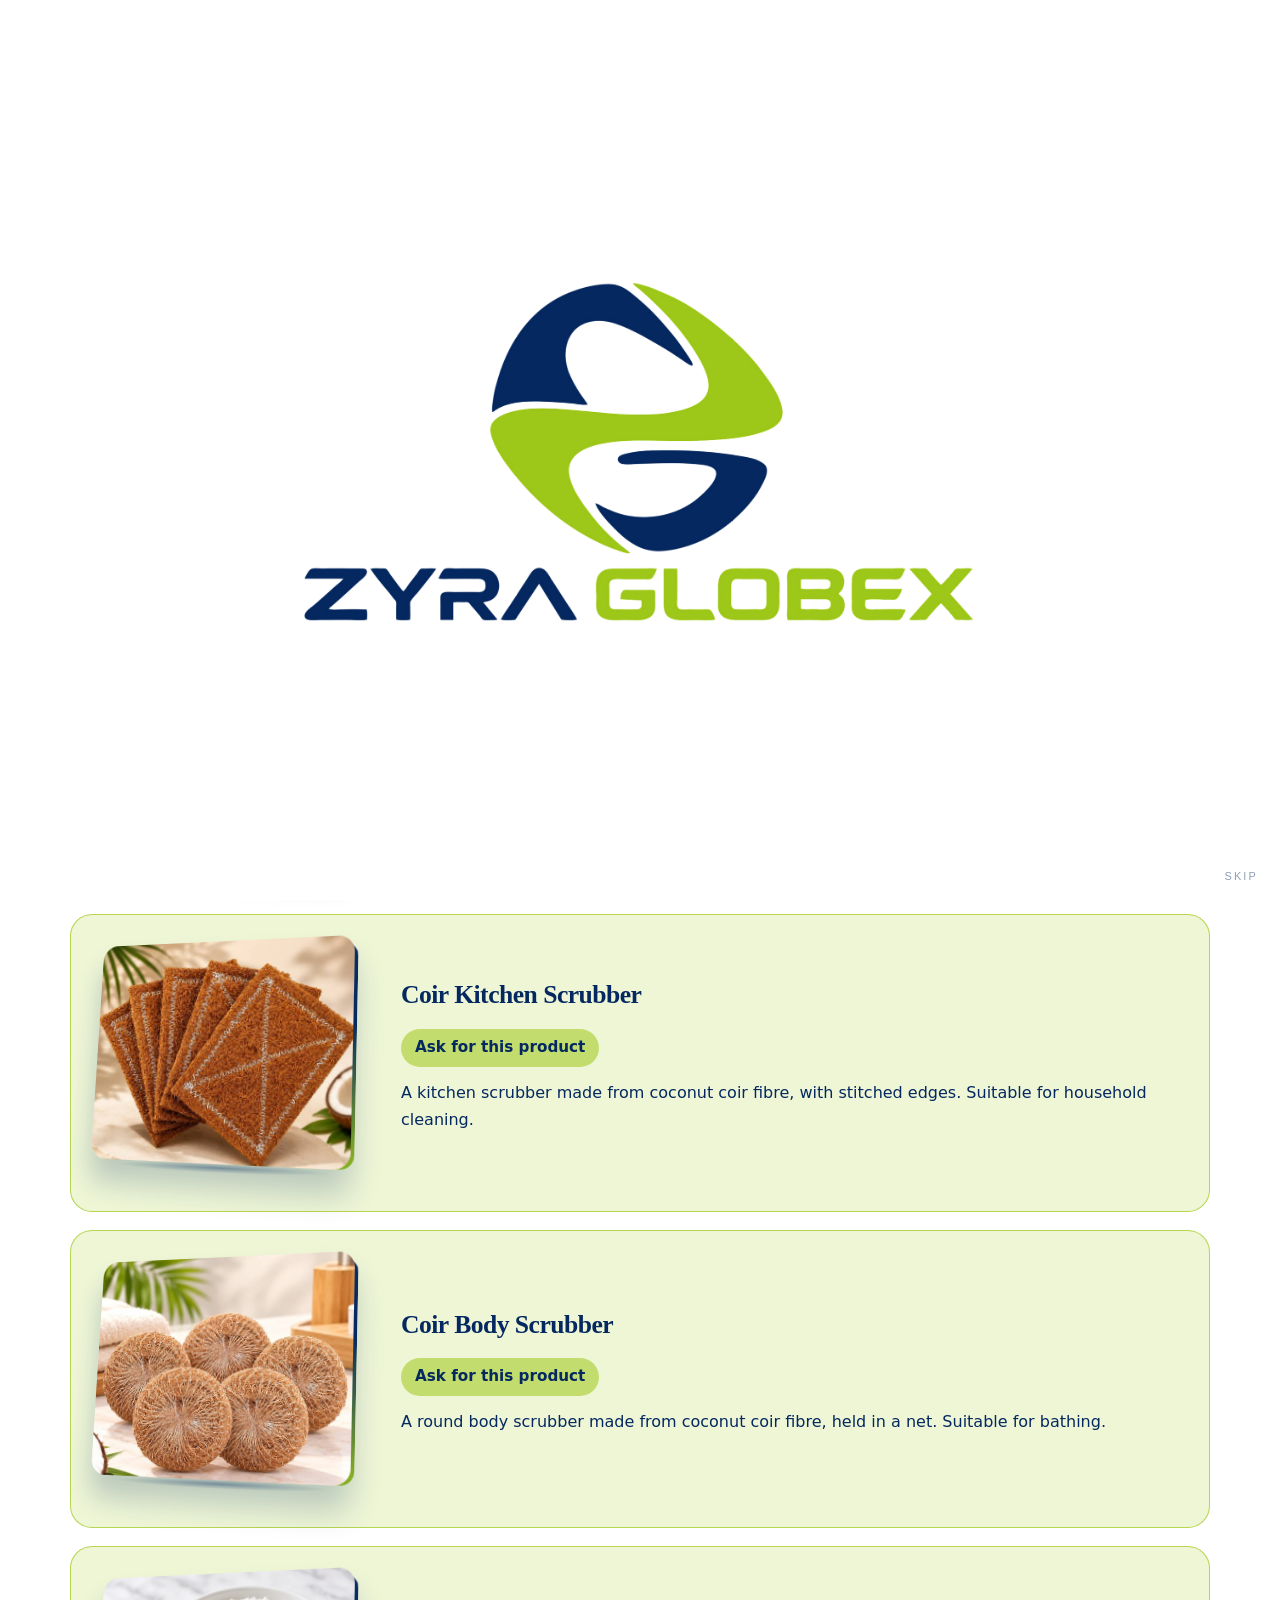
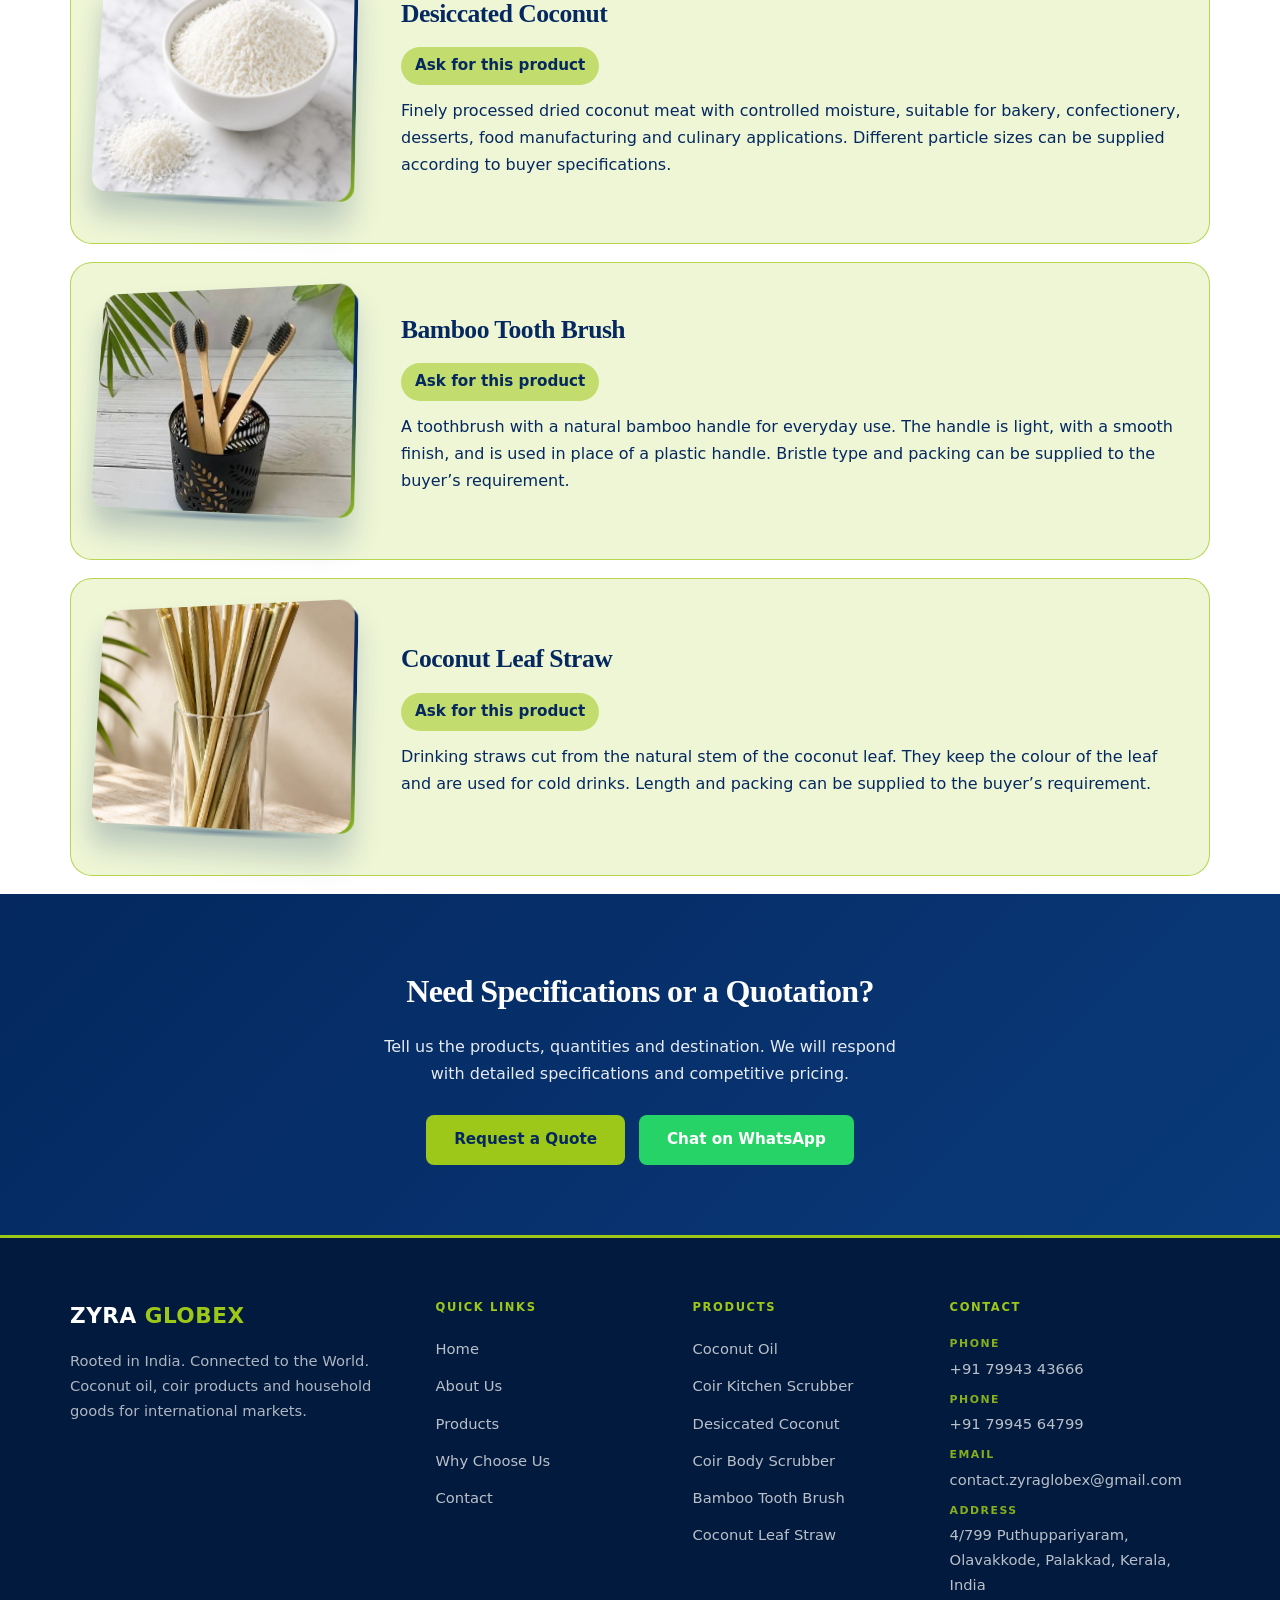
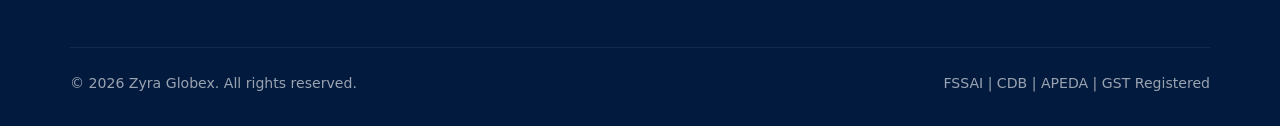
<file: products.html>
<!DOCTYPE html>
<html lang="en">
<head>
  <meta charset="UTF-8">
  <meta name="viewport" content="width=device-width, initial-scale=1.0">
  <meta name="description" content="Zyra Globex product range: Coconut Oil, Coir Kitchen Scrubber, Coir Body Scrubber, Desiccated Coconut, Bamboo Tooth Brush, Coconut Leaf Straw.">
  <title>Products | Zyra Globex</title>
  <link rel="stylesheet" href="css/style.css">
  <link rel="icon" href="images/logo.png" type="image/png">
<script src="js/open-guard.js"></script>
</head>
<body>
  <div class="opening" id="opening" role="dialog" aria-label="Zyra Globex">
    <div class="opening-bar top"></div>
    <div class="opening-bar bottom"></div>
    <div class="opening-stage">
      <img src="images/logo-full.png" alt="Zyra Globex" class="opening-logo">
    </div>
    <button type="button" class="opening-skip" id="opening-skip">Skip</button>
  </div>


  <header class="header">
    <div class="container header-inner">
      <a href="index.html" class="logo">
        <img src="images/logo.png" alt="Zyra Globex Logo">
      </a>
      <button class="menu-toggle" aria-label="Toggle menu">
        <span></span><span></span><span></span>
      </button>
      <nav class="nav">
        <a href="index.html">Home</a>
        <a href="about.html">About Us</a>
        <a href="products.html" class="active">Products</a>
        <a href="why-us.html">Why Choose Us</a>
        <a href="contact.html">Contact</a>
      </nav>
    </div>
  </header>

  <section class="page-hero has-reel">
    <div class="hero-slides" aria-hidden="true">
      <img class="is-on" src="images/products/coconut-oil.jpg" alt="">
      <img src="images/products/coir-scrubber.jpg" alt="">
      <img src="images/products/coir-body-scrubber.jpg" alt="">
      <img src="images/products/desiccated.jpg" alt="">
      <img src="images/products/bamboo-toothbrush.jpg" alt="">
      <img src="images/products/coconut-leaf-straw.jpg" alt="">
    </div>
    <div class="hero-shade"></div>
    <div class="container">
      <h1>Our Products</h1>
      <p>Coconut oil, coir products and household goods for international markets.</p>
    </div>
    <div class="hero-dots" aria-label="Background photos">
      <button type="button" class="is-on" aria-label="Show photo 1"></button>
      <button type="button" aria-label="Show photo 2"></button>
      <button type="button" aria-label="Show photo 3"></button>
      <button type="button" aria-label="Show photo 4"></button>
      <button type="button" aria-label="Show photo 5"></button>
      <button type="button" aria-label="Show photo 6"></button>
    </div>
  </section>

  <!-- Quick nav -->
  <section class="product-jumps" style="background: var(--off-white); padding: 20px 0; border-bottom: 1px solid #e5e7eb;">
    <div class="container" style="display: flex; flex-wrap: wrap; gap: 10px; justify-content: center;">
      <a href="#coconut-oil" class="btn btn-outline" style="padding: 8px 16px; font-size: 0.85rem;">Coconut Oil</a>
      <a href="#coir-kitchen-scrubber" class="btn btn-outline" style="padding: 8px 16px; font-size: 0.85rem;">Coir Kitchen Scrubber</a>
      <a href="#coir-body-scrubber" class="btn btn-outline" style="padding: 8px 16px; font-size: 0.85rem;">Coir Body Scrubber</a>
      <a href="#desiccated-coconut" class="btn btn-outline" style="padding: 8px 16px; font-size: 0.85rem;">Desiccated Coconut</a>
      <a href="#bamboo-tooth-brush" class="btn btn-outline" style="padding: 8px 16px; font-size: 0.85rem;">Bamboo Tooth Brush</a>
      <a href="#coconut-leaf-straw" class="btn btn-outline" style="padding: 8px 16px; font-size: 0.85rem;">Coconut Leaf Straw</a>
    </div>
  </section>

  <div class="container">

    <!-- Coconut Oil -->
    <div class="product-detail" id="coconut-oil">
      <div class="product-detail-grid">
        <div class="product-detail-image"><img src="images/products/coconut-oil.jpg" alt="Coconut oil"></div>
        <div class="product-detail-content">
          <h2>Coconut Oil</h2>
          <a class="ask" href="contact.html" data-product="Coconut Oil">Ask for this product</a>
          <p class="desc">Premium coconut oil produced from quality coconuts, suitable for culinary, food-processing and other permitted applications. Available in specifications tailored to the buyer’s intended use and market.</p>
        </div>
      </div>
    </div>

    <!-- Coir Kitchen Scrubber -->
    <div class="product-detail" id="coir-kitchen-scrubber">
      <div class="product-detail-grid">
        <div class="product-detail-image"><img src="images/products/coir-scrubber.jpg" alt="Coir Kitchen Scrubber"></div>
        <div class="product-detail-content">
          <h2>Coir Kitchen Scrubber</h2>
          <a class="ask" href="contact.html" data-product="Coir Kitchen Scrubber">Ask for this product</a>
          <p class="desc">A kitchen scrubber made from coconut coir fibre, with stitched edges. Suitable for household cleaning.</p>
        </div>
      </div>
    </div>

    <!-- Coir Body Scrubber -->
    <div class="product-detail" id="coir-body-scrubber">
      <div class="product-detail-grid">
        <div class="product-detail-image"><img src="images/products/coir-body-scrubber.jpg" alt="Coir Body Scrubber"></div>
        <div class="product-detail-content">
          <h2>Coir Body Scrubber</h2>
          <a class="ask" href="contact.html" data-product="Coir Body Scrubber">Ask for this product</a>
          <p class="desc">A round body scrubber made from coconut coir fibre, held in a net. Suitable for bathing.</p>
        </div>
      </div>
    </div>

    <!-- Desiccated Coconut -->
    <div class="product-detail" id="desiccated-coconut">
      <div class="product-detail-grid">
        <div class="product-detail-image"><img src="images/products/desiccated.jpg" alt="Desiccated coconut"></div>
        <div class="product-detail-content">
          <h2>Desiccated Coconut</h2>
          <a class="ask" href="contact.html" data-product="Desiccated Coconut">Ask for this product</a>
          <p class="desc">Finely processed dried coconut meat with controlled moisture, suitable for bakery, confectionery, desserts, food manufacturing and culinary applications. Different particle sizes can be supplied according to buyer specifications.</p>
        </div>
      </div>
    </div>

    <!-- Bamboo Tooth Brush -->
    <div class="product-detail" id="bamboo-tooth-brush">
      <div class="product-detail-grid">
        <div class="product-detail-image"><img src="images/products/bamboo-toothbrush.jpg" alt="Bamboo Tooth Brush"></div>
        <div class="product-detail-content">
          <h2>Bamboo Tooth Brush</h2>
          <a class="ask" href="contact.html" data-product="Bamboo Tooth Brush">Ask for this product</a>
          <p class="desc">A toothbrush with a natural bamboo handle for everyday use. The handle is light, with a smooth finish, and is used in place of a plastic handle. Bristle type and packing can be supplied to the buyer’s requirement.</p>
        </div>
      </div>
    </div>

    <!-- Coconut Leaf Straw -->
    <div class="product-detail" id="coconut-leaf-straw">
      <div class="product-detail-grid">
        <div class="product-detail-image"><img src="images/products/coconut-leaf-straw.jpg" alt="Coconut Leaf Straw"></div>
        <div class="product-detail-content">
          <h2>Coconut Leaf Straw</h2>
          <a class="ask" href="contact.html" data-product="Coconut Leaf Straw">Ask for this product</a>
          <p class="desc">Drinking straws cut from the natural stem of the coconut leaf. They keep the colour of the leaf and are used for cold drinks. Length and packing can be supplied to the buyer’s requirement.</p>
        </div>
      </div>
    </div>

  </div>

  <section class="cta-banner">
    <div class="container">
      <h2>Need Specifications or a Quotation?</h2>
      <p>Tell us the products, quantities and destination. We will respond with detailed specifications and competitive pricing.</p>
      <div class="cta-buttons">
        <a href="contact.html" class="btn btn-green">Request a Quote</a>
        <a href="https://wa.me/917994343666" target="_blank" rel="noopener noreferrer" class="btn btn-whatsapp">Chat on WhatsApp</a>
      </div>
    </div>
  </section>

  <footer class="footer">
    <div class="container">
      <div class="footer-grid">
        <div class="footer-brand">
          <a href="index.html" class="logo-text">ZYRA <span>GLOBEX</span></a>
          <p>Rooted in India. Connected to the World.<br>Coconut oil, coir products and household goods for international markets.</p>
        </div>
        <div>
          <h4>Quick Links</h4>
          <ul>
            <li><a href="index.html">Home</a></li>
            <li><a href="about.html">About Us</a></li>
            <li><a href="products.html">Products</a></li>
            <li><a href="why-us.html">Why Choose Us</a></li>
            <li><a href="contact.html">Contact</a></li>
          </ul>
        </div>
        <div>
          <h4>Products</h4>
          <ul>
            <li><a href="products.html#coconut-oil">Coconut Oil</a></li>
            <li><a href="products.html#coir-kitchen-scrubber">Coir Kitchen Scrubber</a></li>
            <li><a href="products.html#desiccated-coconut">Desiccated Coconut</a></li>
            <li><a href="products.html#coir-body-scrubber">Coir Body Scrubber</a></li>
            <li><a href="products.html#bamboo-tooth-brush">Bamboo Tooth Brush</a></li>
            <li><a href="products.html#coconut-leaf-straw">Coconut Leaf Straw</a></li>
          </ul>
        </div>
        <div class="footer-contact">
          <h4>Contact</h4>
          <p><span class="foot-label">Phone</span><a href="tel:+917994343666">+91 79943 43666</a></p>
          <p><span class="foot-label">Phone</span><a href="tel:+917994564799">+91 79945 64799</a></p>
          <p><span class="foot-label">Email</span><a href="mailto:contact.zyraglobex@gmail.com">contact.zyraglobex@gmail.com</a></p>
          <p><span class="foot-label">Address</span>4/799 Puthuppariyaram, Olavakkode, Palakkad, Kerala, India</p>
        </div>
      </div>
      <div class="footer-bottom">
        <span>© 2026 Zyra Globex. All rights reserved.</span>
        <span>FSSAI | CDB | APEDA | GST Registered</span>
      </div>
    </div>
  </footer>

  <!-- Floating WhatsApp Button -->
  <a href="https://wa.me/917994343666" target="_blank" rel="noopener noreferrer" class="floating-whatsapp" title="Chat on WhatsApp" aria-label="Chat on WhatsApp">
    <svg viewBox="0 0 24 24" aria-hidden="true"><path d="M5 16.5 4 20l3.6-1A8 8 0 1 0 5 16.5z"/></svg>
  </a>

  <script src="js/main.js?v=7"></script>
</body>
</html>
</file>
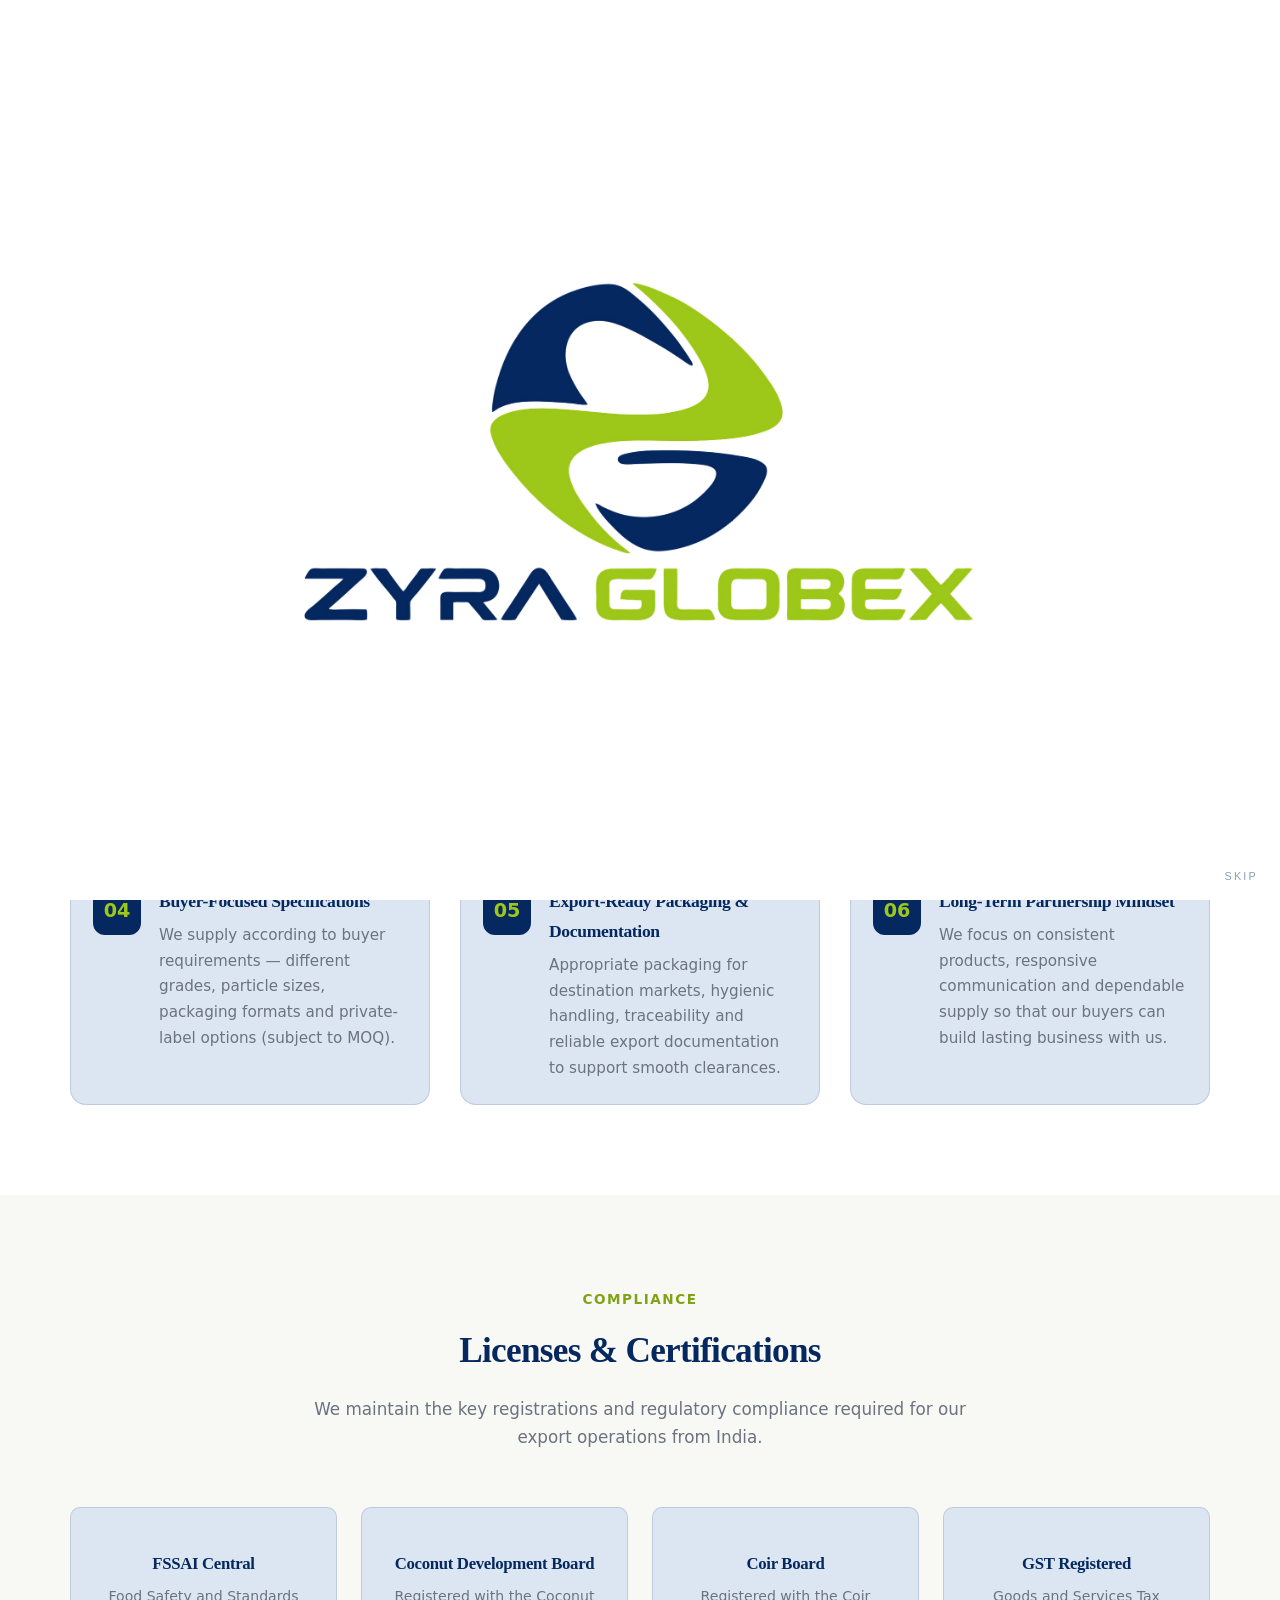
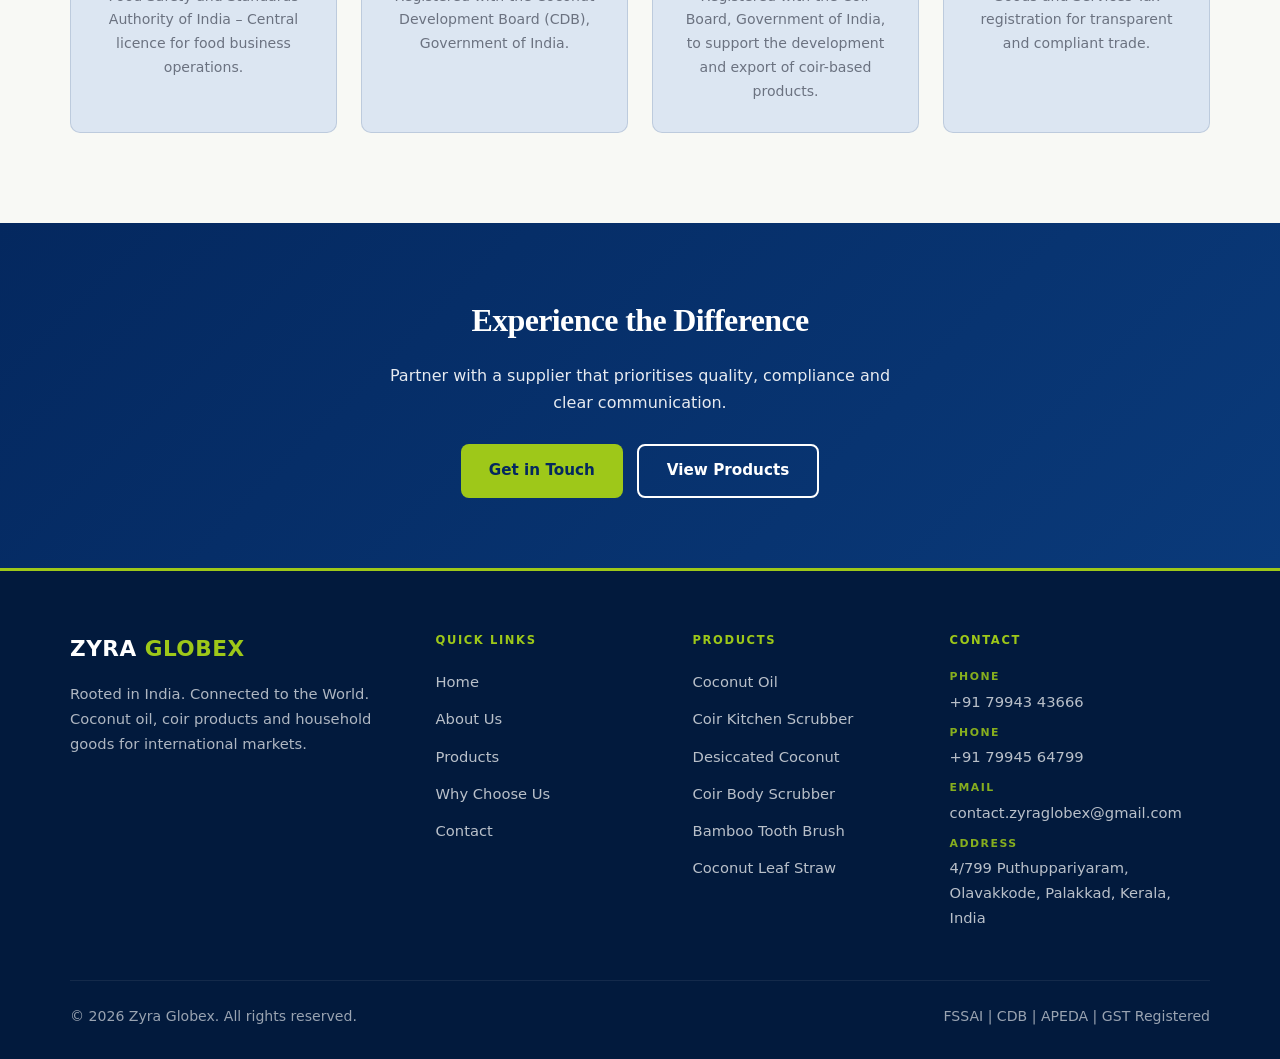
<file: why-us.html>
<!DOCTYPE html>
<html lang="en">
<head>
  <meta charset="UTF-8">
  <meta name="viewport" content="width=device-width, initial-scale=1.0">
  <meta name="description" content="Why choose Zyra Globex - Quality, certifications (FSSAI, CDB, Coir Board), reliable export documentation and long-term partnership approach from Kerala.">
  <title>Why Choose Us | Zyra Globex</title>
  <link rel="stylesheet" href="css/style.css">
  <link rel="icon" href="images/logo.png" type="image/png">
<script src="js/open-guard.js"></script>
</head>
<body>
  <div class="opening" id="opening" role="dialog" aria-label="Zyra Globex">
    <div class="opening-bar top"></div>
    <div class="opening-bar bottom"></div>
    <div class="opening-stage">
      <img src="images/logo-full.png" alt="Zyra Globex" class="opening-logo">
    </div>
    <button type="button" class="opening-skip" id="opening-skip">Skip</button>
  </div>


  <header class="header">
    <div class="container header-inner">
      <a href="index.html" class="logo">
        <img src="images/logo.png" alt="Zyra Globex Logo">
      </a>
      <button class="menu-toggle" aria-label="Toggle menu">
        <span></span><span></span><span></span>
      </button>
      <nav class="nav">
        <a href="index.html">Home</a>
        <a href="about.html">About Us</a>
        <a href="products.html">Products</a>
        <a href="why-us.html" class="active">Why Choose Us</a>
        <a href="contact.html">Contact</a>
      </nav>
    </div>
  </header>

  <section class="page-hero">
    <div class="container">
      <h1>Why Choose Zyra Globex</h1>
      <p>Quality, compliance and reliable sourcing for global markets.</p>
    </div>
  </section>

  <section class="section">
    <div class="container">
      <div class="section-header">
        <span class="eyebrow">Our Strengths</span>
        <h2>What Sets Us Apart</h2>
      </div>
      <div class="why-grid">
        <div class="why-item">
          <div class="why-number">01</div>
          <div>
            <h3>Coconut Development Board Registered</h3>
            <p>We are registered with the Coconut Development Board (CDB), giving buyers confidence in the authenticity and origin of our coconut-based products.</p>
          </div>
        </div>
        <div class="why-item">
          <div class="why-number">02</div>
          <div>
            <h3>Full Regulatory Compliance</h3>
            <p>FSSAI Central licence, Coir Board registration and GST compliance ensure that documentation and regulatory requirements are handled properly for export.</p>
          </div>
        </div>
        <div class="why-item">
          <div class="why-number">03</div>
          <div>
            <h3>Careful Product Selection</h3>
            <p>Products are sourced through a trusted network of established production partners and undergo careful selection and quality evaluation before shipment.</p>
          </div>
        </div>
        <div class="why-item">
          <div class="why-number">04</div>
          <div>
            <h3>Buyer-Focused Specifications</h3>
            <p>We supply according to buyer requirements — different grades, particle sizes, packaging formats and private-label options (subject to MOQ).</p>
          </div>
        </div>
        <div class="why-item">
          <div class="why-number">05</div>
          <div>
            <h3>Export-Ready Packaging & Documentation</h3>
            <p>Appropriate packaging for destination markets, hygienic handling, traceability and reliable export documentation to support smooth clearances.</p>
          </div>
        </div>
        <div class="why-item">
          <div class="why-number">06</div>
          <div>
            <h3>Long-Term Partnership Mindset</h3>
            <p>We focus on consistent products, responsive communication and dependable supply so that our buyers can build lasting business with us.</p>
          </div>
        </div>
      </div>
    </div>
  </section>

  <section class="section section-alt">
    <div class="container">
      <div class="section-header">
        <span class="eyebrow">Compliance</span>
        <h2>Licenses & Certifications</h2>
        <p>We maintain the key registrations and regulatory compliance required for our export operations from India.</p>
      </div>
      <div class="certs-grid">
        <div class="cert-card">
          <div class="cert-icon mark doc"></div>
          <h3>FSSAI Central</h3>
          <p>Food Safety and Standards Authority of India – Central licence for food business operations.</p>
        </div>
        <div class="cert-card">
          <div class="cert-icon mark leaf"></div>
          <h3>Coconut Development Board</h3>
          <p>Registered with the Coconut Development Board (CDB), Government of India.</p>
        </div>
        <div class="cert-card">
          <div class="cert-icon mark globe"></div>
          <h3>Coir Board</h3>
          <p>Registered with the Coir Board, Government of India, to support the development and export of coir-based products.</p>
        </div>
        <div class="cert-card">
          <div class="cert-icon mark scroll"></div>
          <h3>GST Registered</h3>
          <p>Goods and Services Tax registration for transparent and compliant trade.</p>
        </div>
      </div>
    </div>
  </section>

  <section class="cta-banner">
    <div class="container">
      <h2>Experience the Difference</h2>
      <p>Partner with a supplier that prioritises quality, compliance and clear communication.</p>
      <div class="cta-buttons">
        <a href="contact.html" class="btn btn-green">Get in Touch</a>
        <a href="products.html" class="btn btn-outline" style="border-color: white; color: white;">View Products</a>
      </div>
    </div>
  </section>

  <footer class="footer">
    <div class="container">
      <div class="footer-grid">
        <div class="footer-brand">
          <a href="index.html" class="logo-text">ZYRA <span>GLOBEX</span></a>
          <p>Rooted in India. Connected to the World.<br>Coconut oil, coir products and household goods for international markets.</p>
        </div>
        <div>
          <h4>Quick Links</h4>
          <ul>
            <li><a href="index.html">Home</a></li>
            <li><a href="about.html">About Us</a></li>
            <li><a href="products.html">Products</a></li>
            <li><a href="why-us.html">Why Choose Us</a></li>
            <li><a href="contact.html">Contact</a></li>
          </ul>
        </div>
        <div>
          <h4>Products</h4>
          <ul>
            <li><a href="products.html#coconut-oil">Coconut Oil</a></li>
            <li><a href="products.html#coir-kitchen-scrubber">Coir Kitchen Scrubber</a></li>
            <li><a href="products.html#desiccated-coconut">Desiccated Coconut</a></li>
            <li><a href="products.html#coir-body-scrubber">Coir Body Scrubber</a></li>
            <li><a href="products.html#bamboo-tooth-brush">Bamboo Tooth Brush</a></li>
            <li><a href="products.html#coconut-leaf-straw">Coconut Leaf Straw</a></li>
          </ul>
        </div>
        <div class="footer-contact">
          <h4>Contact</h4>
          <p><span class="foot-label">Phone</span><a href="tel:+917994343666">+91 79943 43666</a></p>
          <p><span class="foot-label">Phone</span><a href="tel:+917994564799">+91 79945 64799</a></p>
          <p><span class="foot-label">Email</span><a href="mailto:contact.zyraglobex@gmail.com">contact.zyraglobex@gmail.com</a></p>
          <p><span class="foot-label">Address</span>4/799 Puthuppariyaram, Olavakkode, Palakkad, Kerala, India</p>
        </div>
      </div>
      <div class="footer-bottom">
        <span>© 2026 Zyra Globex. All rights reserved.</span>
        <span>FSSAI | CDB | APEDA | GST Registered</span>
      </div>
    </div>
  </footer>

  <script src="js/main.js?v=7"></script>
</body>
</html>
</file>
<file: css/style.css>
/* ============================================
   ZYRA GLOBEX - Main Stylesheet (Animated Premium Version)
   Colors: Navy #04285f | Green #9ec819
   ============================================ */

:root {
  --navy: #04285f;
  --navy-dark: #021a3d;
  --navy-light: #0a3a7a;
  --green: #9ec819;
  --green-dark: #7fa314;
  --green-light: #b8e03a;
  --white: #ffffff;
  --off-white: #f8f9f5;
  --light-gray: #f0f2f0;
  --gray: #6b7280;
  --dark-gray: #374151;
  --text: #1f2937;
  --shadow: 0 4px 20px rgba(4, 40, 95, 0.08);
  --shadow-hover: 0 8px 30px rgba(4, 40, 95, 0.15);
  --radius: 10px;
  --transition: all 0.3s ease;
}

* {
  margin: 0;
  padding: 0;
  box-sizing: border-box;
}

html {
  scroll-behavior: smooth;
}

body {
  font-family: 'Segoe UI', system-ui, -apple-system, BlinkMacSystemFont, 'Roboto', sans-serif;
  color: var(--text);
  line-height: 1.7;
  background: var(--white);
  font-size: 16px;
  overflow-x: hidden;
}

img {
  max-width: 100%;
  height: auto;
  display: block;
}

a {
  text-decoration: none;
  color: inherit;
  transition: var(--transition);
}

ul {
  list-style: none;
}

.container {
  width: 100%;
  max-width: 1180px;
  margin: 0 auto;
  padding: 0 20px;
}

/* ========== ANIMATIONS ========== */
@keyframes fadeInUp {
  from {
    opacity: 0;
    transform: translateY(40px);
  }
  to {
    opacity: 1;
    transform: translateY(0);
  }
}

@keyframes fadeIn {
  from { opacity: 0; }
  to { opacity: 1; }
}

@keyframes slideInLeft {
  from {
    opacity: 0;
    transform: translateX(-40px);
  }
  to {
    opacity: 1;
    transform: translateX(0);
  }
}

@keyframes pulse-glow {
  0%, 100% {
    box-shadow: 0 0 0 0 rgba(158, 200, 25, 0.4);
  }
  50% {
    box-shadow: 0 0 0 12px rgba(158, 200, 25, 0);
  }
}

@keyframes float {
  0%, 100% { transform: translateY(0); }
  50% { transform: translateY(-8px); }
}

@keyframes scrollBounce {
  0%, 100% { transform: translateY(0); opacity: 1; }
  50% { transform: translateY(8px); opacity: 0.6; }
}

.animate-fade-up {
  opacity: 0;
  animation: fadeInUp 0.9s ease forwards;
}

.animate-fade-up.delay-1 { animation-delay: 0.15s; }
.animate-fade-up.delay-2 { animation-delay: 0.3s; }
.animate-fade-up.delay-3 { animation-delay: 0.45s; }
.animate-fade-up.delay-4 { animation-delay: 0.6s; }
.animate-fade-up.delay-5 { animation-delay: 0.75s; }

/* ========== HEADER ========== */
.header {
  background: rgba(255, 255, 255, 0.97);
  backdrop-filter: blur(12px);
  box-shadow: 0 2px 20px rgba(4, 40, 95, 0.08);
  position: sticky;
  top: 0;
  z-index: 1000;
  transition: var(--transition);
}

.header-inner {
  display: flex;
  align-items: center;
  justify-content: space-between;
  padding: 12px 0;
  gap: 20px;
}

.logo {
  display: flex;
  align-items: center;
  gap: 10px;
}

.logo img {
  height: 52px;
  width: auto;
}

.logo-text {
  font-size: 1.35rem;
  font-weight: 700;
  color: var(--navy);
  letter-spacing: 0.5px;
}

.logo-text span {
  color: var(--green);
}

.nav {
  display: flex;
  align-items: center;
  gap: 6px;
}

.nav a {
  padding: 8px 16px;
  font-weight: 500;
  font-size: 0.95rem;
  color: var(--navy);
  border-radius: 6px;
  position: relative;
}

.nav a:hover,
.nav a.active {
  color: var(--green-dark);
  background: rgba(158, 200, 25, 0.12);
}

.nav a.active::after {
  content: '';
  position: absolute;
  bottom: 4px;
  left: 16px;
  right: 16px;
  height: 2px;
  background: var(--green);
  border-radius: 2px;
}

.btn {
  display: inline-flex;
  align-items: center;
  justify-content: center;
  gap: 8px;
  padding: 12px 28px;
  font-weight: 600;
  font-size: 0.95rem;
  border-radius: 8px;
  border: none;
  cursor: pointer;
  transition: var(--transition);
}

.btn-primary {
  background: var(--navy);
  color: var(--white);
}

.btn-primary:hover {
  background: var(--navy-dark);
  transform: translateY(-2px);
  box-shadow: var(--shadow-hover);
}

.btn-green {
  background: var(--green);
  color: var(--navy);
}

.btn-green:hover {
  background: var(--green-dark);
  color: var(--white);
  transform: translateY(-2px);
}

.btn-outline {
  background: transparent;
  border: 2px solid var(--navy);
  color: var(--navy);
}

.btn-outline:hover {
  background: var(--navy);
  color: var(--white);
}

.btn-whatsapp {
  background: #25D366;
  color: white;
}

.btn-whatsapp:hover {
  background: #1da851;
  transform: translateY(-2px);
}

.menu-toggle {
  display: none;
  flex-direction: column;
  gap: 5px;
  background: none;
  border: none;
  cursor: pointer;
  padding: 8px;
}

.menu-toggle span {
  display: block;
  width: 24px;
  height: 2.5px;
  background: var(--navy);
  border-radius: 2px;
  transition: var(--transition);
}

/* ========== PREMIUM HERO ========== */
.hero {
  position: relative;
  min-height: 92vh;
  display: flex;
  align-items: center;
  background: linear-gradient(145deg, #021a3d 0%, #04285f 40%, #0a3a7a 100%);
  color: var(--white);
  overflow: hidden;
}

/* Decorative background elements */
.hero::before {
  content: '';
  position: absolute;
  top: -20%;
  right: -10%;
  width: 700px;
  height: 700px;
  background: radial-gradient(circle, rgba(158, 200, 25, 0.18) 0%, transparent 65%);
  border-radius: 50%;
  animation: float 8s ease-in-out infinite;
}

.hero::after {
  content: '';
  position: absolute;
  bottom: -15%;
  left: -10%;
  width: 500px;
  height: 500px;
  background: radial-gradient(circle, rgba(158, 200, 25, 0.1) 0%, transparent 70%);
  border-radius: 50%;
  animation: float 10s ease-in-out infinite reverse;
}

.hero-content {
  position: relative;
  z-index: 2;
  max-width: 720px;
  padding: 40px 0 100px;
}

.hero-badge {
  display: inline-flex;
  align-items: center;
  gap: 8px;
  background: rgba(158, 200, 25, 0.15);
  border: 1px solid rgba(158, 200, 25, 0.35);
  color: var(--green-light);
  padding: 8px 18px;
  border-radius: 50px;
  font-size: 0.85rem;
  font-weight: 600;
  letter-spacing: 1px;
  text-transform: uppercase;
  margin-bottom: 24px;
}

.hero h1 {
  font-size: clamp(2.8rem, 6.4vw, 4.2rem);
  font-weight: 700;
  line-height: 1.15;
  margin-bottom: 20px;
  letter-spacing: -0.8px;
}

.hero h1 span {
  color: var(--green);
}

.hero .tagline {
  font-size: 1.15rem;
  opacity: 0.9;
  margin-bottom: 12px;
  font-weight: 500;
  color: rgba(255,255,255,0.9);
  letter-spacing: 0.3px;
}

.hero p {
  font-size: 1.1rem;
  opacity: 0.85;
  margin-bottom: 36px;
  max-width: 540px;
  line-height: 1.7;
}

.hero-buttons {
  display: flex;
  flex-wrap: wrap;
  gap: 14px;
  margin-bottom: 50px;
}

/* Floating trust badges at bottom of hero */
.hero-trust {
  display: flex;
  flex-wrap: wrap;
  gap: 28px;
  padding-top: 30px;
  border-top: 1px solid rgba(255,255,255,0.12);
}

.trust-item {
  display: flex;
  align-items: center;
  gap: 10px;
  font-size: 0.88rem;
  font-weight: 500;
  color: rgba(255,255,255,0.9);
}

.trust-item .icon {
  width: 36px;
  height: 36px;
  background: rgba(158, 200, 25, 0.15);
  border: 1px solid rgba(158, 200, 25, 0.3);
  border-radius: 50%;
  display: flex;
  align-items: center;
  justify-content: center;
  font-size: 1rem;
}

/* Scroll indicator */
.scroll-indicator {
  position: absolute;
  bottom: 30px;
  left: 50%;
  transform: translateX(-50%);
  z-index: 3;
  display: flex;
  flex-direction: column;
  align-items: center;
  gap: 6px;
  color: rgba(255,255,255,0.7);
  font-size: 0.75rem;
  letter-spacing: 2px;
  text-transform: uppercase;
  animation: scrollBounce 2s ease-in-out infinite;
}

.scroll-indicator span {
  font-size: 1.2rem;
}

/* Floating WhatsApp button */
.floating-whatsapp {
  position: fixed;
  bottom: 28px;
  right: 28px;
  z-index: 999;
  width: 58px;
  height: 58px;
  background: #25D366;
  border-radius: 50%;
  display: flex;
  align-items: center;
  justify-content: center;
  color: white;
  font-size: 1.8rem;
  box-shadow: 0 6px 25px rgba(37, 211, 102, 0.4);
  transition: var(--transition);
  animation: pulse-glow 2.5s infinite;
}

.floating-whatsapp:hover {
  transform: scale(1.1);
  box-shadow: 0 8px 30px rgba(37, 211, 102, 0.55);
}

/* ========== SECTIONS ========== */
.section {
  padding: 90px 0;
}

.section-alt {
  background: var(--off-white);
}

.section-header {
  text-align: center;
  max-width: 680px;
  margin: 0 auto 55px;
}

.section-header .eyebrow {
  display: inline-block;
  font-size: 0.85rem;
  font-weight: 600;
  color: var(--green-dark);
  text-transform: uppercase;
  letter-spacing: 1.5px;
  margin-bottom: 10px;
}

.section-header h2 {
  font-size: 2.2rem;
  color: var(--navy);
  margin-bottom: 14px;
  font-weight: 700;
}

.section-header p {
  color: var(--gray);
  font-size: 1.05rem;
}

/* ========== FEATURE CARDS ========== */
.features-grid {
  display: grid;
  grid-template-columns: repeat(auto-fit, minmax(260px, 1fr));
  gap: 28px;
}

.feature-card {
  background: #dce6f2;
  padding: 34px 28px;
  border-radius: var(--radius);
  box-shadow: var(--shadow);
  transition: var(--transition);
  border: 1px solid rgba(4, 40, 95, 0.14);
}

.feature-card:hover {
  transform: translateY(-8px);
  box-shadow: var(--shadow-hover);
}

.feature-icon {
  width: 56px;
  height: 56px;
  background: rgba(158, 200, 25, 0.15);
  border-radius: 12px;
  display: flex;
  align-items: center;
  justify-content: center;
  font-size: 1.6rem;
  margin-bottom: 18px;
  color: var(--navy);
}

.feature-card h3 {
  font-size: 1.15rem;
  color: var(--navy);
  margin-bottom: 10px;
}

.feature-card p {
  color: var(--gray);
  font-size: 0.95rem;
}

/* ========== PRODUCT CARDS ========== */
.products-grid {
  display: grid;
  grid-template-columns: repeat(auto-fill, minmax(300px, 1fr));
  gap: 28px;
}

.product-card {
  background: #dce6f2;
  border-radius: var(--radius);
  overflow: hidden;
  box-shadow: var(--shadow);
  transition: var(--transition);
  border: 1px solid rgba(4, 40, 95, 0.14);
  display: flex;
  flex-direction: column;
}

.product-card:hover {
  transform: translateY(-8px);
  box-shadow: var(--shadow-hover);
}

.product-image {
  height: 180px;
  background: linear-gradient(145deg, #e8f0d8, #d4e6b0);
  display: flex;
  align-items: center;
  justify-content: center;
  font-size: 3.5rem;
  color: var(--navy);
  position: relative;
}

.product-image.oil { background: linear-gradient(145deg, #fff8e7, #f5e6c8); }
.product-image.tender { background: linear-gradient(145deg, #e8f5e9, #c8e6c9); }
.product-image.jaggery { background: linear-gradient(145deg, #efebe9, #d7ccc8); }
.product-image.syrup { background: linear-gradient(145deg, #fff3e0, #ffe0b2); }
.product-image.sugar { background: linear-gradient(145deg, #fafafa, #eeeeee); }
.product-image.chips { background: linear-gradient(145deg, #fffde7, #fff9c4); }
.product-image.desiccated { background: linear-gradient(145deg, #f5f5f5, #e0e0e0); }
.product-image.tamarind { background: linear-gradient(145deg, #efebe9, #d7ccc8); }
.product-image.snacks { background: linear-gradient(145deg, #fff8e1, #ffecb3); }

.product-body {
  padding: 24px;
  flex: 1;
  display: flex;
  flex-direction: column;
}

.product-body h3 {
  font-size: 1.2rem;
  color: var(--navy);
  margin-bottom: 10px;
}

.product-body p {
  color: var(--gray);
  font-size: 0.92rem;
  margin-bottom: 16px;
  flex: 1;
}

.product-tags {
  display: flex;
  flex-wrap: wrap;
  gap: 6px;
  margin-bottom: 16px;
}

.tag {
  font-size: 0.75rem;
  padding: 4px 10px;
  background: rgba(158, 200, 25, 0.15);
  color: var(--navy);
  border-radius: 20px;
  font-weight: 500;
}

/* ========== ABOUT ========== */
.about-grid {
  display: grid;
  grid-template-columns: 1fr 1fr;
  gap: 50px;
  align-items: center;
}

.about-text h2 {
  font-size: 2rem;
  color: var(--navy);
  margin-bottom: 20px;
}

.about-text p {
  color: var(--gray);
  margin-bottom: 16px;
}

.about-highlights {
  margin-top: 28px;
}

.about-highlights li {
  display: flex;
  align-items: flex-start;
  gap: 12px;
  margin-bottom: 12px;
  color: var(--dark-gray);
}

.about-highlights li::before {
  content: '✓';
  color: var(--green);
  font-weight: 700;
  font-size: 1.1rem;
  flex-shrink: 0;
}

.about-image {
  background: linear-gradient(145deg, var(--navy), var(--navy-light));
  border-radius: var(--radius);
  height: 380px;
  display: flex;
  align-items: center;
  justify-content: center;
  color: white;
  font-size: 5rem;
  position: relative;
  overflow: hidden;
}

.about-image::after {
  content: '';
  position: absolute;
  bottom: -30%;
  right: -20%;
  width: 300px;
  height: 300px;
  background: rgba(158, 200, 25, 0.2);
  border-radius: 50%;
}

/* ========== CERTIFICATIONS ========== */
.certs-grid {
  display: grid;
  grid-template-columns: repeat(auto-fit, minmax(220px, 1fr));
  gap: 24px;
}

.cert-card {
  background: #dce6f2;
  border: 1px solid rgba(4, 40, 95, 0.14);
  border-radius: var(--radius);
  padding: 28px 24px;
  text-align: center;
  transition: var(--transition);
}

.cert-card:hover {
  border-color: var(--green);
  box-shadow: var(--shadow);
  transform: translateY(-4px);
}

.cert-icon {
  font-size: 2.4rem;
  margin-bottom: 14px;
}

.cert-card h3 {
  font-size: 1.05rem;
  color: var(--navy);
  margin-bottom: 6px;
}

.cert-card p {
  font-size: 0.88rem;
  color: var(--gray);
}

/* ========== WHY US ========== */
.why-grid {
  display: grid;
  grid-template-columns: repeat(auto-fit, minmax(280px, 1fr));
  gap: 30px;
}

.why-item {
  display: flex;
  gap: 18px;
  align-items: flex-start;
}

.why-number {
  width: 48px;
  height: 48px;
  background: var(--navy);
  color: var(--green);
  border-radius: 12px;
  display: flex;
  align-items: center;
  justify-content: center;
  font-weight: 700;
  font-size: 1.2rem;
  flex-shrink: 0;
}

.why-item h3 {
  color: var(--navy);
  margin-bottom: 6px;
  font-size: 1.1rem;
}

.why-item p {
  color: var(--gray);
  font-size: 0.95rem;
}

/* ========== CONTACT ========== */
.contact-grid {
  display: grid;
  grid-template-columns: 1fr 1.2fr;
  gap: 50px;
}

.contact-info h2 {
  font-size: 1.9rem;
  color: var(--navy);
  margin-bottom: 16px;
}

.contact-info > p {
  color: var(--gray);
  margin-bottom: 28px;
}

.contact-details {
  margin-bottom: 30px;
}

.contact-item {
  display: flex;
  gap: 14px;
  margin-bottom: 18px;
  align-items: flex-start;
}

.contact-item .icon {
  width: 42px;
  height: 42px;
  background: rgba(158, 200, 25, 0.15);
  border-radius: 10px;
  display: flex;
  align-items: center;
  justify-content: center;
  font-size: 1.2rem;
  flex-shrink: 0;
  color: var(--navy);
}

.contact-item strong {
  display: block;
  color: var(--navy);
  font-size: 0.9rem;
  margin-bottom: 2px;
}

.contact-item span,
.contact-item a {
  color: var(--gray);
  font-size: 0.95rem;
}

.contact-item a:hover {
  color: var(--green-dark);
}

.markets {
  margin-top: 24px;
}

.markets h4 {
  color: var(--navy);
  margin-bottom: 10px;
  font-size: 0.95rem;
}

.markets p {
  color: var(--gray);
  font-size: 0.9rem;
  line-height: 1.6;
}

.contact-form {
  background: #dce6f2;
  padding: 36px;
  border-radius: var(--radius);
  box-shadow: var(--shadow);
  border: 1px solid rgba(4, 40, 95, 0.14);
}

.contact-form h3 {
  color: var(--navy);
  margin-bottom: 24px;
  font-size: 1.3rem;
}

.form-group {
  margin-bottom: 18px;
}

.form-group label {
  display: block;
  font-size: 0.9rem;
  font-weight: 500;
  color: var(--navy);
  margin-bottom: 6px;
}

.form-group input,
.form-group select,
.form-group textarea {
  width: 100%;
  padding: 12px 14px;
  border: 1px solid #d1d5db;
  border-radius: 8px;
  font-size: 0.95rem;
  font-family: inherit;
  transition: var(--transition);
  background: var(--white);
}

.form-group input:focus,
.form-group select:focus,
.form-group textarea:focus {
  outline: none;
  border-color: var(--green);
  box-shadow: 0 0 0 3px rgba(158, 200, 25, 0.2);
}

.form-group textarea {
  resize: vertical;
  min-height: 120px;
}

.form-row {
  display: grid;
  grid-template-columns: 1fr 1fr;
  gap: 16px;
}

/* ========== FOOTER ========== */
.footer {
  background: var(--navy-dark);
  color: rgba(255, 255, 255, 0.85);
  padding: 60px 0 30px;
}

.footer-grid {
  display: grid;
  grid-template-columns: 1.5fr 1fr 1fr 1.2fr;
  gap: 40px;
  margin-bottom: 40px;
}

.footer-brand .logo-text {
  color: white;
  margin-bottom: 14px;
  display: block;
}

.footer-brand p {
  font-size: 0.92rem;
  line-height: 1.7;
  opacity: 0.8;
  margin-bottom: 16px;
}

.footer h4 {
  color: var(--green);
  font-size: 1rem;
  margin-bottom: 18px;
  font-weight: 600;
}

.footer ul li {
  margin-bottom: 10px;
}

.footer ul a {
  font-size: 0.92rem;
  opacity: 0.85;
}

.footer ul a:hover {
  opacity: 1;
  color: var(--green);
}

.footer-contact p {
  font-size: 0.92rem;
  margin-bottom: 10px;
  opacity: 0.85;
}

.footer-bottom {
  border-top: 1px solid rgba(255, 255, 255, 0.1);
  padding-top: 24px;
  display: flex;
  justify-content: space-between;
  align-items: center;
  flex-wrap: wrap;
  gap: 12px;
  font-size: 0.88rem;
  opacity: 0.7;
}

/* ========== PAGE HERO (inner pages) ========== */
.page-hero {
  background: linear-gradient(135deg, var(--navy) 0%, var(--navy-light) 100%);
  color: white;
  padding: 80px 0 70px;
  text-align: center;
}

.page-hero h1 {
  font-size: 2.5rem;
  margin-bottom: 12px;
}

.page-hero p {
  opacity: 0.9;
  font-size: 1.1rem;
  max-width: 560px;
  margin: 0 auto;
}

/* ========== PRODUCT DETAIL SECTIONS ========== */
.product-detail {
  padding: 50px 0;
  border-bottom: 1px solid var(--light-gray);
}

.product-detail:last-child {
  border-bottom: none;
}

.product-detail-grid {
  display: grid;
  grid-template-columns: 280px 1fr;
  gap: 40px;
  align-items: start;
}

.product-detail-image {
  height: 220px;
  border-radius: var(--radius);
  display: flex;
  align-items: center;
  justify-content: center;
  font-size: 4rem;
}

.product-detail-content h2 {
  font-size: 1.6rem;
  color: var(--navy);
  margin-bottom: 12px;
}

.product-detail-content .desc {
  color: var(--gray);
  margin-bottom: 20px;
}

.detail-lists {
  display: grid;
  grid-template-columns: 1fr 1fr;
  gap: 24px;
}

.detail-list h4 {
  color: var(--navy);
  font-size: 0.95rem;
  margin-bottom: 10px;
  display: flex;
  align-items: center;
  gap: 6px;
}

.detail-list ul li {
  position: relative;
  padding-left: 16px;
  margin-bottom: 6px;
  color: var(--dark-gray);
  font-size: 0.92rem;
}

.detail-list ul li::before {
  content: '•';
  position: absolute;
  left: 0;
  color: var(--green);
  font-weight: 700;
}

/* ========== CTA BANNER ========== */
.cta-banner {
  background: linear-gradient(135deg, var(--navy) 0%, #0a3a7a 100%);
  color: white;
  padding: 70px 0;
  text-align: center;
}

.cta-banner h2 {
  font-size: 2rem;
  margin-bottom: 14px;
}

.cta-banner p {
  opacity: 0.9;
  margin-bottom: 28px;
  max-width: 520px;
  margin-left: auto;
  margin-right: auto;
}

.cta-buttons {
  display: flex;
  justify-content: center;
  flex-wrap: wrap;
  gap: 14px;
}

/* ========== RESPONSIVE ========== */
@media (max-width: 960px) {
  .about-grid,
  .contact-grid,
  .product-detail-grid {
    grid-template-columns: 1fr;
  }

  .footer-grid {
    grid-template-columns: 1fr 1fr;
  }

  .detail-lists {
    grid-template-columns: 1fr;
  }

  .hero h1 {
    font-size: 2.7rem;
  }
}

@media (max-width: 768px) {
  .menu-toggle {
    display: flex;
  }

  .nav {
    display: none;
    position: absolute;
    top: 100%;
    left: 0;
    right: 0;
    background: white;
    flex-direction: column;
    padding: 16px;
    box-shadow: 0 10px 30px rgba(0,0,0,0.1);
    gap: 4px;
  }

  .nav.open {
    display: flex;
  }

  .nav a {
    width: 100%;
    padding: 12px 16px;
  }

  .hero {
    min-height: auto;
    padding: 60px 0 80px;
  }

  .hero-content {
    padding-bottom: 40px;
  }

  .hero h1 {
    font-size: 2.35rem;
  }

  .hero-trust {
    gap: 18px;
  }

  .section {
    padding: 60px 0;
  }

  .section-header h2 {
    font-size: 1.7rem;
  }

  .form-row {
    grid-template-columns: 1fr;
  }

  .footer-grid {
    grid-template-columns: 1fr;
    gap: 30px;
  }

  .page-hero h1 {
    font-size: 1.9rem;
  }

  .floating-whatsapp {
    bottom: 20px;
    right: 20px;
    width: 52px;
    height: 52px;
  }
}

@media (max-width: 480px) {
  .hero-buttons {
    flex-direction: column;
  }

  .btn {
    width: 100%;
  }

  .hero-trust {
    flex-direction: column;
    gap: 14px;
  }
}

.product-detail { scroll-margin-top: 88px; }
.product-detail-image.oil { background: linear-gradient(145deg, #fff8e7, #f5e6c8); }
.product-detail-image.tender { background: linear-gradient(145deg, #e8f5e9, #c8e6c9); }
.product-detail-image.jaggery { background: linear-gradient(145deg, #efebe9, #d7ccc8); }
.product-detail-image.syrup { background: linear-gradient(145deg, #fff3e0, #ffe0b2); }
.product-detail-image.sugar { background: linear-gradient(145deg, #fafafa, #eeeeee); }
.product-detail-image.chips { background: linear-gradient(145deg, #fffde7, #fff9c4); }
.product-detail-image.desiccated { background: linear-gradient(145deg, #f5f5f5, #e0e0e0); }
.product-detail-image.tamarind { background: linear-gradient(145deg, #efebe9, #d7ccc8); }
.product-detail-image.snacks { background: linear-gradient(145deg, #fff8e1, #ffecb3); }
.form-note { font-size: 0.9rem; margin-top: 12px; text-align: center; color: var(--navy); font-weight: 600; }
.menu-toggle.open span:nth-child(1) { transform: rotate(45deg) translate(5px, 5px); }
.menu-toggle.open span:nth-child(2) { opacity: 0; }
.menu-toggle.open span:nth-child(3) { transform: rotate(-45deg) translate(5px, -5px); }

.product-image img,
.product-detail-image img {
  width: 100%;
  height: 100%;
  object-fit: cover;
  display: block;
}
.product-image { height: 220px; overflow: hidden; background: #efe8dc; display: block; }
.product-detail-image { height: 240px; overflow: hidden; background: #d7e1ee; padding: 10px; display: block; border-radius: 16px; border: 1px solid rgba(4, 40, 95, 0.16); box-shadow: 0 10px 28px rgba(4, 40, 95, 0.08); }
.product-detail-image img { border-radius: 10px; }
.snack-photos { display: grid; grid-template-columns: repeat(3, 1fr); gap: 12px; margin: 4px 0 18px; }
.snack-photos figure { margin: 0; }
.snack-photos img { width: 100%; height: 140px; object-fit: cover; border-radius: 12px; display: block; background: #d7e1ee; border: 1px solid rgba(4, 40, 95, 0.12); padding: 6px; box-sizing: border-box; }
.snack-photos figcaption { margin-top: 6px; font-size: 0.78rem; font-weight: 600; color: var(--navy); }
html.skip-open .opening { display: none; }
body.opening-lock { overflow: hidden; }
.opening { position: fixed; inset: 0; z-index: 10000; background: #ffffff; display: grid; place-items: center; overflow: hidden; }
.opening.is-out { animation: openingFade 0.7s ease forwards; }
.opening-bar { position: absolute; left: 0; right: 0; height: 12vh; background: #ffffff; z-index: 2; }
.opening-bar.top { top: 0; }
.opening-bar.bottom { bottom: 0; }
.opening-stage { position: relative; z-index: 1; text-align: center; width: min(680px, 90vw); }
.opening-logo { width: 100%; height: auto; opacity: 0; transform: scale(0.92); filter: blur(8px); animation: logoIn 1.45s cubic-bezier(0.16, 0.84, 0.28, 1) 0.15s forwards; }
.opening-line { height: 1px; width: 0; margin: 22px auto 14px; background: linear-gradient(90deg, transparent, #b6d64a, transparent); animation: lineDraw 0.9s ease 2.45s forwards; }
.opening-tag { margin: 0; opacity: 0; color: rgba(255,255,255,0.82); letter-spacing: 0.42em; text-transform: uppercase; font-size: 0.72rem; font-weight: 500; animation: tagIn 1s ease 2.85s forwards; }
.opening-skip { position: absolute; right: 22px; bottom: 18px; z-index: 3; background: transparent; border: 0; color: rgba(4, 40, 95, 0.45); letter-spacing: 0.2em; text-transform: uppercase; font-size: 0.68rem; cursor: pointer; }
.opening::after { content: none; }
@keyframes logoIn { 0% { opacity: 0; transform: scale(0.9); filter: blur(10px); } 60% { opacity: 1; filter: blur(0); } 100% { opacity: 1; transform: scale(1); filter: blur(0); } }
@keyframes lineDraw { to { width: min(260px, 46vw); } }
@keyframes tagIn { to { opacity: 1; } }
@keyframes sweep { to { transform: translateX(120%); } }
@keyframes openingFade { to { opacity: 0; visibility: hidden; } }
@media (max-width: 640px) {
  .snack-photos { grid-template-columns: 1fr; }
  .snack-photos img { height: 180px; }
  .opening-tag { letter-spacing: 0.22em; font-size: 0.62rem; }
}

.hp-field{position:absolute;left:-10000px;width:1px;height:1px;overflow:hidden;}

/* Quiet, physical motion. Logo colours stay navy and lime. */
.hero {
  position: relative;
  z-index: 1;
  height: auto;
  min-height: 88vh;
  margin: 16px 16px 0;
  background: transparent;
  overflow: hidden;
  border-radius: 36px;
}

.hero::before,
.hero::after {
  display: none;
}

.hero .container {
  position: relative;
  z-index: 2;
  display: flex;
  justify-content: center;
  width: 100%;
}

.hero-content {
  text-align: center;
}

.hero-logo {
  display: block;
  height: 220px;
  width: auto;
  max-width: 90vw;
  margin: 0 auto 22px;
}

.header.is-scrolled {
  box-shadow: 0 1px 0 rgba(4, 40, 95, 0.14);
}

.product-card:hover {
  transform: none;
}

.product-image img,
.product-detail-image img {
  transition: transform 0.8s ease;
}

.product-card:hover .product-image img,
.product-detail:hover .product-detail-image img {
  transform: scale(1.04);
}

.section,
.section-alt,
.chapters,
.chapter,
.cta-banner,
.footer,
.page-hero {
  position: relative;
  z-index: 2;
}

.section {
  background: #fff;
}

.section-alt {
  background: var(--off-white);
}

.chapter {
  display: grid;
  grid-template-columns: 1.15fr 0.85fr;
  min-height: 88vh;
  background: #fff;
  border-top: 1px solid rgba(4, 40, 95, 0.08);
}

.chapter:nth-child(even) .chapter-photo {
  order: 2;
}

.chapter-photo {
  display: block;
  overflow: hidden;
  min-height: 420px;
  background: #efe8dc;
}

.chapter-photo img {
  width: 100%;
  height: 128%;
  object-fit: cover;
  transform: scale(1.08);
}

.chapter-copy {
  display: flex;
  flex-direction: column;
  justify-content: center;
  padding: 64px 56px;
  max-width: 560px;
}

.chapter-index {
  color: var(--green-dark);
  font-size: 0.78rem;
  font-weight: 600;
  letter-spacing: 0.22em;
  margin-bottom: 16px;
}

.chapter-copy h2 {
  color: var(--navy);
  font-size: clamp(2rem, 3vw, 2.8rem);
  line-height: 1.1;
  letter-spacing: -0.03em;
  margin-bottom: 16px;
}

.chapter-copy p {
  color: var(--gray);
  margin-bottom: 18px;
}

.chapter-link {
  margin-top: 22px;
  color: var(--navy);
  font-weight: 600;
  letter-spacing: 0.04em;
  border-bottom: 1px solid var(--green);
  width: fit-content;
  padding-bottom: 2px;
}

.chapter-link:hover {
  color: var(--green-dark);
}

.reveal {
  opacity: 0;
  transform: translateY(24px);
  transition: opacity 0.7s ease, transform 0.7s ease;
}

.reveal.in {
  opacity: 1;
  transform: none;
}

@media (max-width: 860px) {
  .chapter,
  .chapter:nth-child(even) {
    grid-template-columns: 1fr;
  }

  .chapter:nth-child(even) .chapter-photo {
    order: 0;
  }

  .chapter-photo {
    min-height: 280px;
    height: 52vw;
  }

  .chapter-copy {
    padding: 36px 22px 48px;
  }
}

@media (prefers-reduced-motion: reduce) {
  .reveal {
    opacity: 1;
    transform: none;
  }

  .scroll-progress,
  .hero-content,
  .chapter-photo img {
    animation: none;
  }
}

.scroll-progress {
  position: fixed;
  top: 0;
  left: 0;
  z-index: 3000;
  width: 100%;
  height: 3px;
  background: #9ec819;
  transform: scaleX(0);
  transform-origin: left center;
  pointer-events: none;
}

@supports (animation-timeline: scroll()) {
  .scroll-progress {
    animation: scrollFill linear both;
    animation-timeline: scroll(root block);
  }

  .chapter-photo img {
    animation: chapterDrift linear both;
    animation-timeline: view();
    animation-range: entry 0% cover 45%;
  }
}

@keyframes scrollFill {
  to { transform: scaleX(1); }
}

@keyframes chapterDrift {
  from { transform: translate3d(0, 48px, 0) scale(1.16); }
  to { transform: translate3d(0, -24px, 0) scale(1); }
}




.menu-toggle.open span:nth-child(1) {
  transform: rotate(45deg) translate(5px, 5px);
}

.menu-toggle.open span:nth-child(2) {
  opacity: 0;
}

.menu-toggle.open span:nth-child(3) {
  transform: rotate(-45deg) translate(5px, -5px);
}

.form-note {
  font-size: 0.82rem;
  color: var(--gray);
  margin-top: 12px;
  text-align: center;
}

.form-note.ok {
  color: var(--navy);
  font-weight: 600;
}

.form-note.err {
  color: #9a3412;
}

h1, h2, h3 { font-family: Palatino, "Palatino Linotype", "Iowan Old Style", Georgia, serif; letter-spacing: -0.02em; }
.product-jumps .btn,
#products {
  font-family: Palatino, "Palatino Linotype", "Iowan Old Style", Georgia, serif;
}
.why-item { background: #dce6f2; border: 1px solid rgba(4, 40, 95, 0.14); border-radius: 16px; padding: 22px; }
.about-image { background: #f4f6ee; border-radius: 16px; border: 1px solid rgba(4, 40, 95, 0.14); min-height: 420px; height: 100%; display: flex; align-items: center; justify-content: center; position: relative; overflow: hidden; }
.about-image::after { content: ""; position: absolute; width: 220px; height: 220px; border-radius: 50%; background: rgba(158, 200, 25, 0.18); animation: aboutGlow 4.8s ease-in-out infinite; }
.about-image img { position: relative; z-index: 1; width: min(72%, 280px); height: auto; animation: aboutLogo 4.8s ease-in-out infinite; }
@keyframes aboutLogo {
  0%, 100% { transform: translateY(0) scale(1); }
  50% { transform: translateY(-12px) scale(1.04); }
}
@keyframes aboutGlow {
  0%, 100% { transform: scale(0.86); opacity: 0.55; }
  50% { transform: scale(1.08); opacity: 1; }
}
@media (prefers-reduced-motion: reduce) {
  .about-image img, .about-image::after { animation: none; }
}
.hero-dots { position: absolute; right: 28px; bottom: 28px; z-index: 3; display: flex; gap: 8px; }
.hero-dots button { width: 8px; height: 8px; padding: 0; border: 0; border-radius: 99px; background: rgba(255,255,255,.45); cursor: pointer; }
.hero-dots button.is-on { width: 22px; background: #9ec819; }
.desk { position: relative; z-index: 2; display: grid; grid-template-columns: repeat(3, 1fr); background: #04285f; color: #fff; }
.desk div { padding: 22px 28px; border-right: 1px solid rgba(255,255,255,.12); }
.desk div:last-child { border-right: 0; }
.desk strong { display: block; color: #9ec819; font-size: .72rem; letter-spacing: .16em; text-transform: uppercase; font-weight: 700; margin-bottom: 4px; }
.desk span { font-size: 1.02rem; }
.feature-icon.mark, .cert-icon.mark, .trust-item .icon.mark { font-size: 0; background-repeat: no-repeat; background-position: center; background-size: 26px; }
.mark.doc { background-image: url("data:image/svg+xml,%3Csvg xmlns='http://www.w3.org/2000/svg' fill='none' stroke='%2304285f' stroke-width='1.7' viewBox='0 0 24 24'%3E%3Cpath d='M7 3h8l5 5v13H7zM14 3v6h6'/%3E%3C/svg%3E"); }
.mark.leaf { background-image: url("data:image/svg+xml,%3Csvg xmlns='http://www.w3.org/2000/svg' fill='none' stroke='%2304285f' stroke-width='1.7' viewBox='0 0 24 24'%3E%3Cpath d='M5 19c8 0 14-8 14-14-6 0-14 6-14 14zM9 15c2-2 5-4 8-5'/%3E%3C/svg%3E"); }
.mark.globe { background-image: url("data:image/svg+xml,%3Csvg xmlns='http://www.w3.org/2000/svg' fill='none' stroke='%2304285f' stroke-width='1.7' viewBox='0 0 24 24'%3E%3Ccircle cx='12' cy='12' r='9'/%3E%3Cpath d='M3 12h18M12 3c2.4 2.8 2.4 15.2 0 18M12 3c-2.4 2.8-2.4 15.2 0 18'/%3E%3C/svg%3E"); }
.mark.check { background-image: url("data:image/svg+xml,%3Csvg xmlns='http://www.w3.org/2000/svg' fill='none' stroke='%2304285f' stroke-width='1.7' viewBox='0 0 24 24'%3E%3Cpath d='M5 12l5 5L20 7'/%3E%3C/svg%3E"); }
.mark.scroll { background-image: url("data:image/svg+xml,%3Csvg xmlns='http://www.w3.org/2000/svg' fill='none' stroke='%2304285f' stroke-width='1.7' viewBox='0 0 24 24'%3E%3Cpath d='M7 4h10v16l-2-1.2L13 20l-2-1.2L9 20l-2-1.2V4z'/%3E%3C/svg%3E"); }
.mark.hands { background-image: url("data:image/svg+xml,%3Csvg xmlns='http://www.w3.org/2000/svg' fill='none' stroke='%2304285f' stroke-width='1.7' viewBox='0 0 24 24'%3E%3Cpath d='M8 12h8M6 9l-2 3 2 3M18 9l2 3-2 3'/%3E%3C/svg%3E"); }
@media (max-width: 760px) {
  .desk { grid-template-columns: 1fr; }
  .desk div { border-right: 0; border-bottom: 1px solid rgba(255,255,255,.12); }
  .hero-dots { right: 16px; bottom: 16px; }
}
.ask { display: inline-block; margin: 4px 0 12px; color: var(--navy); font-weight: 700; font-size: .95rem; border-bottom: 1px solid var(--green); }
.need-grid { display: grid; grid-template-columns: repeat(4, 1fr); gap: 16px; }
.need-grid div { background: #dce6f2; border: 1px solid rgba(4, 40, 95, 0.14); border-radius: 16px; padding: 18px; }
.need-grid strong { display: block; color: var(--navy); margin-bottom: 6px; }
.need-grid span { color: var(--dark-gray); font-size: .92rem; }
.need-action { margin-top: 22px; text-align: center; }
@media (max-width: 900px) { .need-grid { grid-template-columns: 1fr 1fr; } }
@media (max-width: 560px) { .need-grid { grid-template-columns: 1fr; } }

.hero-slides { position: absolute; inset: 0; z-index: 0; overflow: hidden; background: transparent; }
.hero-slides img { position: absolute; left: -2%; top: -2%; width: 104%; height: 104%; object-fit: cover; opacity: 0; transform: scale(1.08); transition: opacity 1.1s ease, transform 5s ease; }
.hero-slides img.is-on { opacity: 1; transform: scale(1.03); }
.hero-shade { position: absolute; inset: 0; z-index: 1; background: linear-gradient(90deg, rgba(4, 40, 95, 0.9) 0%, rgba(4, 40, 95, 0.74) 46%, rgba(4, 40, 95, 0.42) 100%); pointer-events: none; }
.hero .hero-shade { background: none; }



.reel { background: #fff; padding: 28px 0 8px; }
.reel-frame { position: relative; height: min(62vw, 460px); min-height: 240px; border-radius: 18px; overflow: hidden; background: #d7e1ee; border: 1px solid rgba(4, 40, 95, 0.16); box-shadow: 0 16px 40px rgba(4, 40, 95, 0.1); }
.reel-frame img { position: absolute; inset: 0; width: 100%; height: 100%; object-fit: cover; opacity: 0; transform: scale(1.08); transition: opacity 0.9s ease, transform 4.2s ease; }
.reel-frame img.is-on { opacity: 1; transform: scale(1); }
.reel-caption { position: absolute; left: 18px; bottom: 16px; z-index: 2; color: #fff; background: rgba(4, 40, 95, 0.78); padding: 8px 14px; border-radius: 999px; font-weight: 600; }
.product-detail-image, .product-detail h2, .snack-photos figure { cursor: pointer; }
.sheet { position: fixed; inset: 0; z-index: 2500; display: none; }
.sheet.is-open { display: block; }
.sheet-scrim { position: absolute; inset: 0; width: 100%; border: 0; background: rgba(4, 40, 95, 0.16); cursor: pointer; }
.sheet-card { position: absolute; left: 50%; bottom: 16px; transform: translateX(-50%); width: min(420px, calc(100% - 24px)); display: grid; grid-template-columns: 88px 1fr; gap: 12px; padding: 14px; background: #dce6f2; border-radius: 16px; border: 1px solid rgba(4, 40, 95, 0.12); box-shadow: 0 16px 40px rgba(4, 40, 95, 0.16); }
.sheet-card img { width: 88px; height: 88px; object-fit: cover; border-radius: 10px; }
.sheet-card h3 { color: var(--navy); font-size: 1.05rem; margin: 0 28px 6px 0; }
.sheet-card p { color: var(--gray); font-size: 0.88rem; line-height: 1.45; margin: 0 0 10px; }
.sheet-close { position: absolute; top: 10px; right: 10px; border: 0; background: none; color: var(--navy); font-size: 0.78rem; cursor: pointer; }
.sheet-add { border: 1px solid var(--navy); background: #fff; color: var(--navy); border-radius: 999px; padding: 6px 12px; font-size: 0.8rem; font-weight: 600; cursor: pointer; }
.sheet-note { color: var(--navy); font-weight: 600; }
.inquiry-bag { position: fixed; right: 28px; bottom: 98px; z-index: 2600; }
.inquiry-bag-btn { width: 58px; height: 58px; border: 0; border-radius: 50%; background: #04285f; color: #fff; display: grid; place-items: center; box-shadow: 0 6px 22px rgba(4, 40, 95, 0.28); cursor: pointer; position: relative; }
.inquiry-bag-btn svg { width: 26px; height: 26px; }
.inquiry-count { position: absolute; top: -2px; right: -2px; min-width: 18px; height: 18px; padding: 0 5px; border-radius: 999px; background: #9ec819; color: #04285f; font-size: 0.72rem; font-weight: 700; line-height: 18px; }
.inquiry-panel { position: absolute; right: 0; bottom: 68px; width: min(280px, calc(100vw - 36px)); background: #dce6f2; border: 1px solid rgba(4, 40, 95, 0.12); border-radius: 14px; box-shadow: 0 14px 36px rgba(4, 40, 95, 0.16); padding: 12px; }
.inquiry-panel p { margin: 0 0 8px; color: #04285f; font-weight: 700; font-size: 0.92rem; }
.inquiry-panel ul { list-style: none; margin: 0 0 10px; padding: 0; }
.inquiry-panel li { display: flex; justify-content: space-between; gap: 8px; align-items: center; padding: 6px 0; border-top: 1px solid #e8edf3; color: #243044; font-size: 0.86rem; }
.inquiry-panel li button { border: 0; background: none; color: #6b7280; font-size: 0.75rem; cursor: pointer; }
.inquiry-panel a { display: inline-block; color: #04285f; font-weight: 700; font-size: 0.84rem; border-bottom: 1px solid #9ec819; }
@media (max-width: 768px) {
  .inquiry-bag { right: 20px; bottom: 82px; }
  .inquiry-bag-btn { width: 52px; height: 52px; }
}




.badge-dot { width: 7px; height: 7px; border-radius: 50%; background: #9ec819; display: inline-block; }
.footer { border-top: 3px solid #9ec819; }
.footer h4 { font-family: "Segoe UI", system-ui, sans-serif; letter-spacing: .14em; text-transform: uppercase; font-size: .72rem; }
.foot-label { display: block; color: #9ec819; font-size: .68rem; letter-spacing: .14em; text-transform: uppercase; font-weight: 700; margin-bottom: 2px; }
.page-hero h1::after { content: ""; display: block; width: 42px; height: 2px; margin: 14px auto 0; background: #9ec819; }
.floating-whatsapp svg { width: 28px; height: 28px; fill: none; stroke: #fff; stroke-width: 1.7; }
.mark.pin { background-image: url("data:image/svg+xml,%3Csvg xmlns='http://www.w3.org/2000/svg' fill='none' stroke='%2304285f' stroke-width='1.7' viewBox='0 0 24 24'%3E%3Cpath d='M12 21s7-6.2 7-11a7 7 0 1 0-14 0c0 4.8 7 11 7 11z'/%3E%3Ccircle cx='12' cy='10' r='2.2'/%3E%3C/svg%3E"); }
.mark.phone { background-image: url("data:image/svg+xml,%3Csvg xmlns='http://www.w3.org/2000/svg' fill='none' stroke='%2304285f' stroke-width='1.7' viewBox='0 0 24 24'%3E%3Cpath d='M7 3h4l1.5 4-2.2 1.3a12 12 0 0 0 5.4 5.4L17 11.5 21 13v4a2 2 0 0 1-2.2 2A17 17 0 0 1 5 6.2 2 2 0 0 1 7 3z'/%3E%3C/svg%3E"); }
.mark.mail { background-image: url("data:image/svg+xml,%3Csvg xmlns='http://www.w3.org/2000/svg' fill='none' stroke='%2304285f' stroke-width='1.7' viewBox='0 0 24 24'%3E%3Cpath d='M4 6h16v12H4zM4 7l8 6 8-6'/%3E%3C/svg%3E"); }
.contact-item .icon.mark { font-size: 0; background-repeat: no-repeat; background-position: center; background-size: 22px; }

.product-detail,
.product-detail:last-child {
  background: #eef6d6;
  border: 1px solid rgba(158, 200, 25, 0.7);
  border-radius: 22px;
  padding: 22px;
  margin: 18px 0;
}
.product-detail-grid { align-items: center; gap: 28px; }
.product-detail .product-detail-image,
button.product-detail-image {
  height: 220px;
  padding: 0;
  background: transparent;
  border: 0;
  box-shadow: none;
  border-radius: 16px;
  overflow: hidden;
}
.product-detail .product-detail-image img {
  width: 100%;
  height: 100%;
  object-fit: cover;
  border-radius: 16px;
  display: block;
}
.product-detail .ask {
  display: inline-block;
  margin: 0 0 12px;
  padding: 6px 14px;
  border: 0;
  border-radius: 999px;
  background: rgba(158, 200, 25, 0.55);
  color: #04285f;
  font-weight: 700;
}
.product-detail-content .desc { color: #04285f; }

.page-hero.has-reel {
  position: relative;
  overflow: hidden;
  min-height: 420px;
  display: flex;
  align-items: center;
  justify-content: center;
  background: #04285f;
  padding: 88px 0 72px;
}
.page-hero.has-reel .hero-shade {
  background: linear-gradient(180deg, rgba(4, 40, 95, 0.82) 0%, rgba(4, 40, 95, 0.58) 42%, rgba(4, 40, 95, 0.84) 100%);
}
.page-hero.has-reel .container { position: relative; z-index: 2; }
.page-hero.has-reel .reel-caption {
  position: absolute;
  left: 22px;
  bottom: 18px;
  z-index: 3;
  color: #fff;
  background: rgba(4, 40, 95, 0.72);
  border: 1px solid rgba(255, 255, 255, 0.35);
  padding: 8px 14px;
  border-radius: 999px;
  font-weight: 600;
}
@media (max-width: 700px) {
  .page-hero.has-reel { min-height: 340px; padding: 72px 0 64px; }
  .page-hero.has-reel .reel-caption { left: 16px; bottom: 14px; }
}

.product-detail .product-detail-image {
  overflow: visible;
  transform-style: preserve-3d;
  transform: perspective(760px) rotateY(-18deg) rotateX(8deg);
  transform-origin: center center;
  box-shadow: none;
  margin: 6px 18px 26px 0;
  animation: zyraSlab 8s ease-in-out infinite;
}
.product-detail:nth-child(even) .product-detail-image { animation-delay: -4s; }
.product-detail .product-detail-image img {
  position: relative;
  z-index: 2;
  transform: translateZ(18px);
  box-shadow: 0 22px 28px rgba(4, 40, 95, 0.22);
}
.product-detail .product-detail-image::before {
  content: "";
  position: absolute;
  inset: 0;
  z-index: 1;
  border-radius: 14px;
  background: linear-gradient(160deg, #16356c, #04285f 55%, #9ec819);
  transform: translateZ(-6px);
}
.product-detail .product-detail-image::after {
  content: "";
  position: absolute;
  left: 8%;
  right: 8%;
  bottom: -18px;
  z-index: 0;
  height: 28px;
  background: radial-gradient(ellipse at center, rgba(4, 40, 95, 0.38), transparent 70%);
  transform: rotateX(72deg);
  pointer-events: none;
}
.product-detail:hover .product-detail-image img {
  transform: translateZ(18px) scale(1.02);
}
@keyframes zyraSlab {
  0%, 100% { transform: perspective(760px) rotateY(-18deg) rotateX(8deg); }
  50% { transform: perspective(760px) rotateY(16deg) rotateX(5deg); }
}
@media (prefers-reduced-motion: reduce) {
  .product-detail .product-detail-image {
    animation: none;
    transform: perspective(760px) rotateY(-14deg) rotateX(6deg);
  }
}

@media (max-width: 768px) {
  .hero {
    min-height: 0;
    height: auto;
    margin: 10px 10px 0;
    padding: 48px 18px;
    border-radius: 28px;
  }

  .hero-content {
    padding: 0;
  }

  .hero-logo {
    height: 190px;
    margin: 0 auto 16px;
  }
}
</file>
